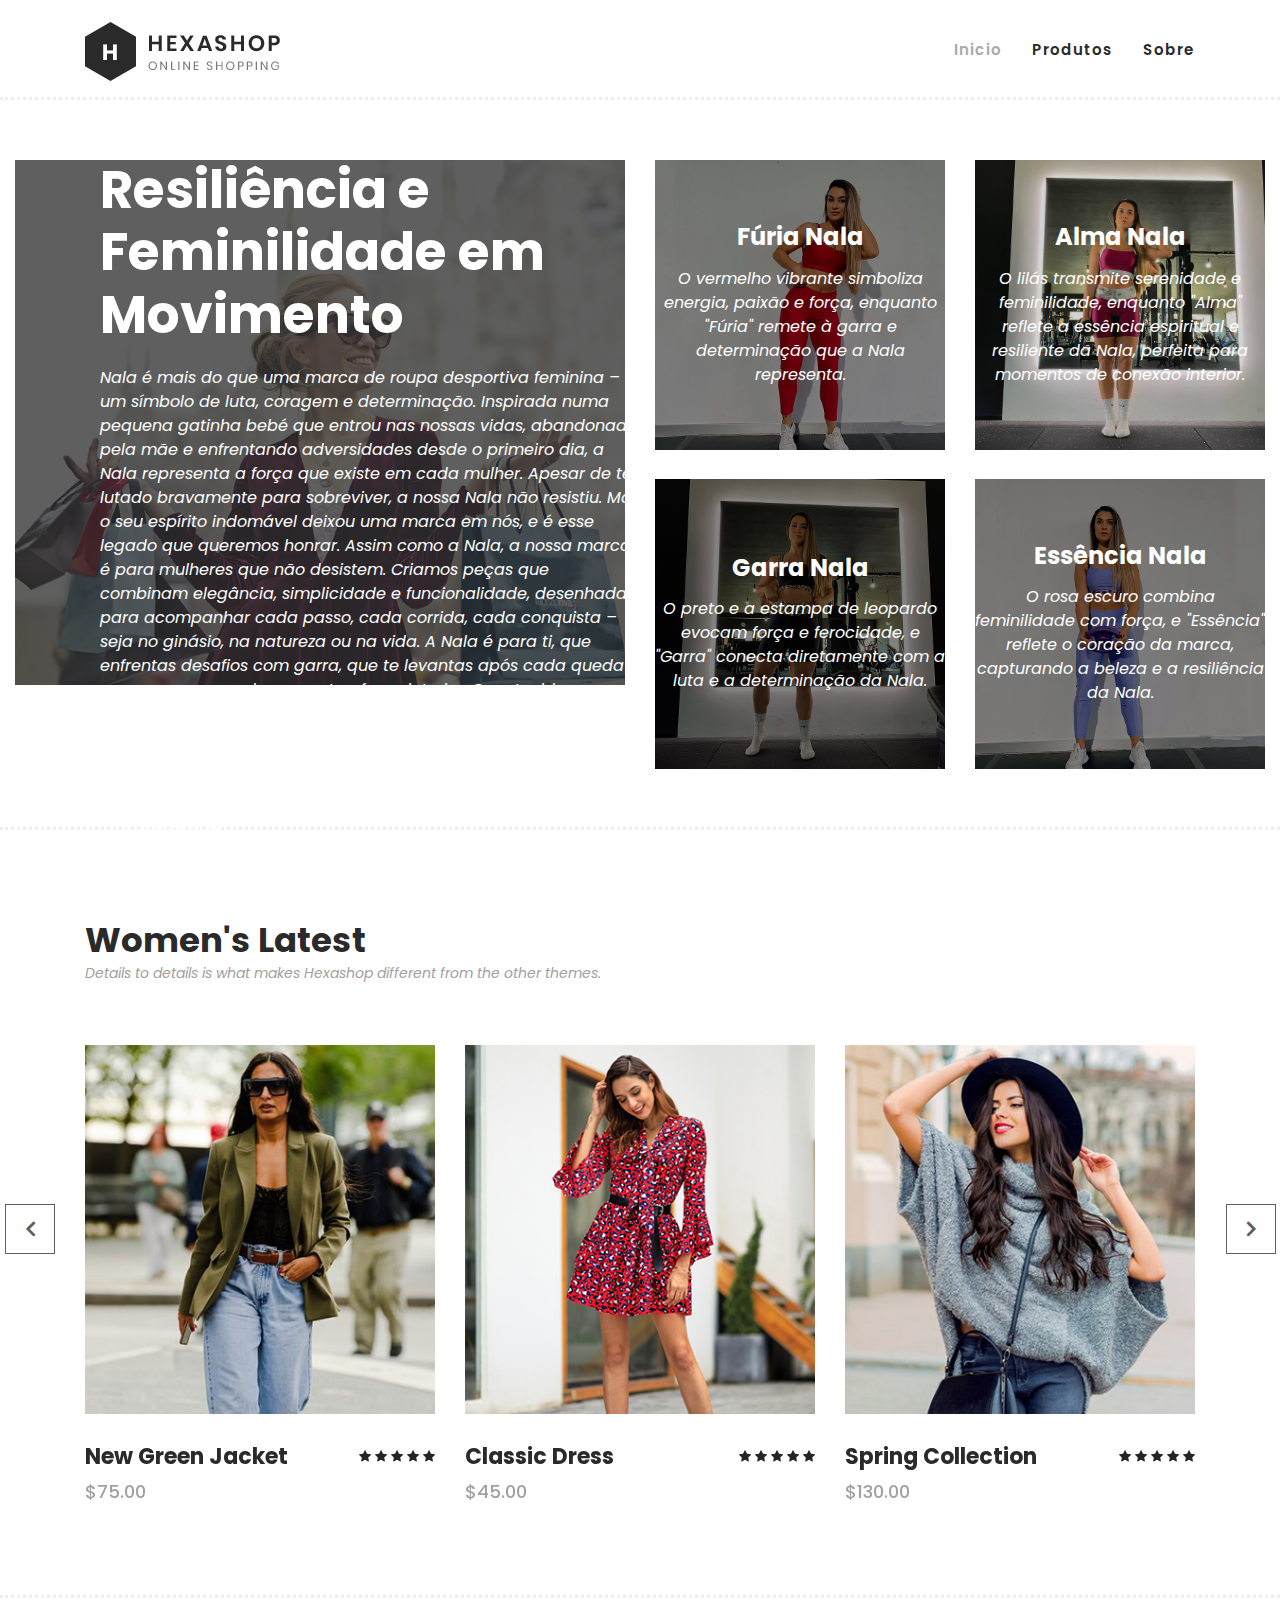
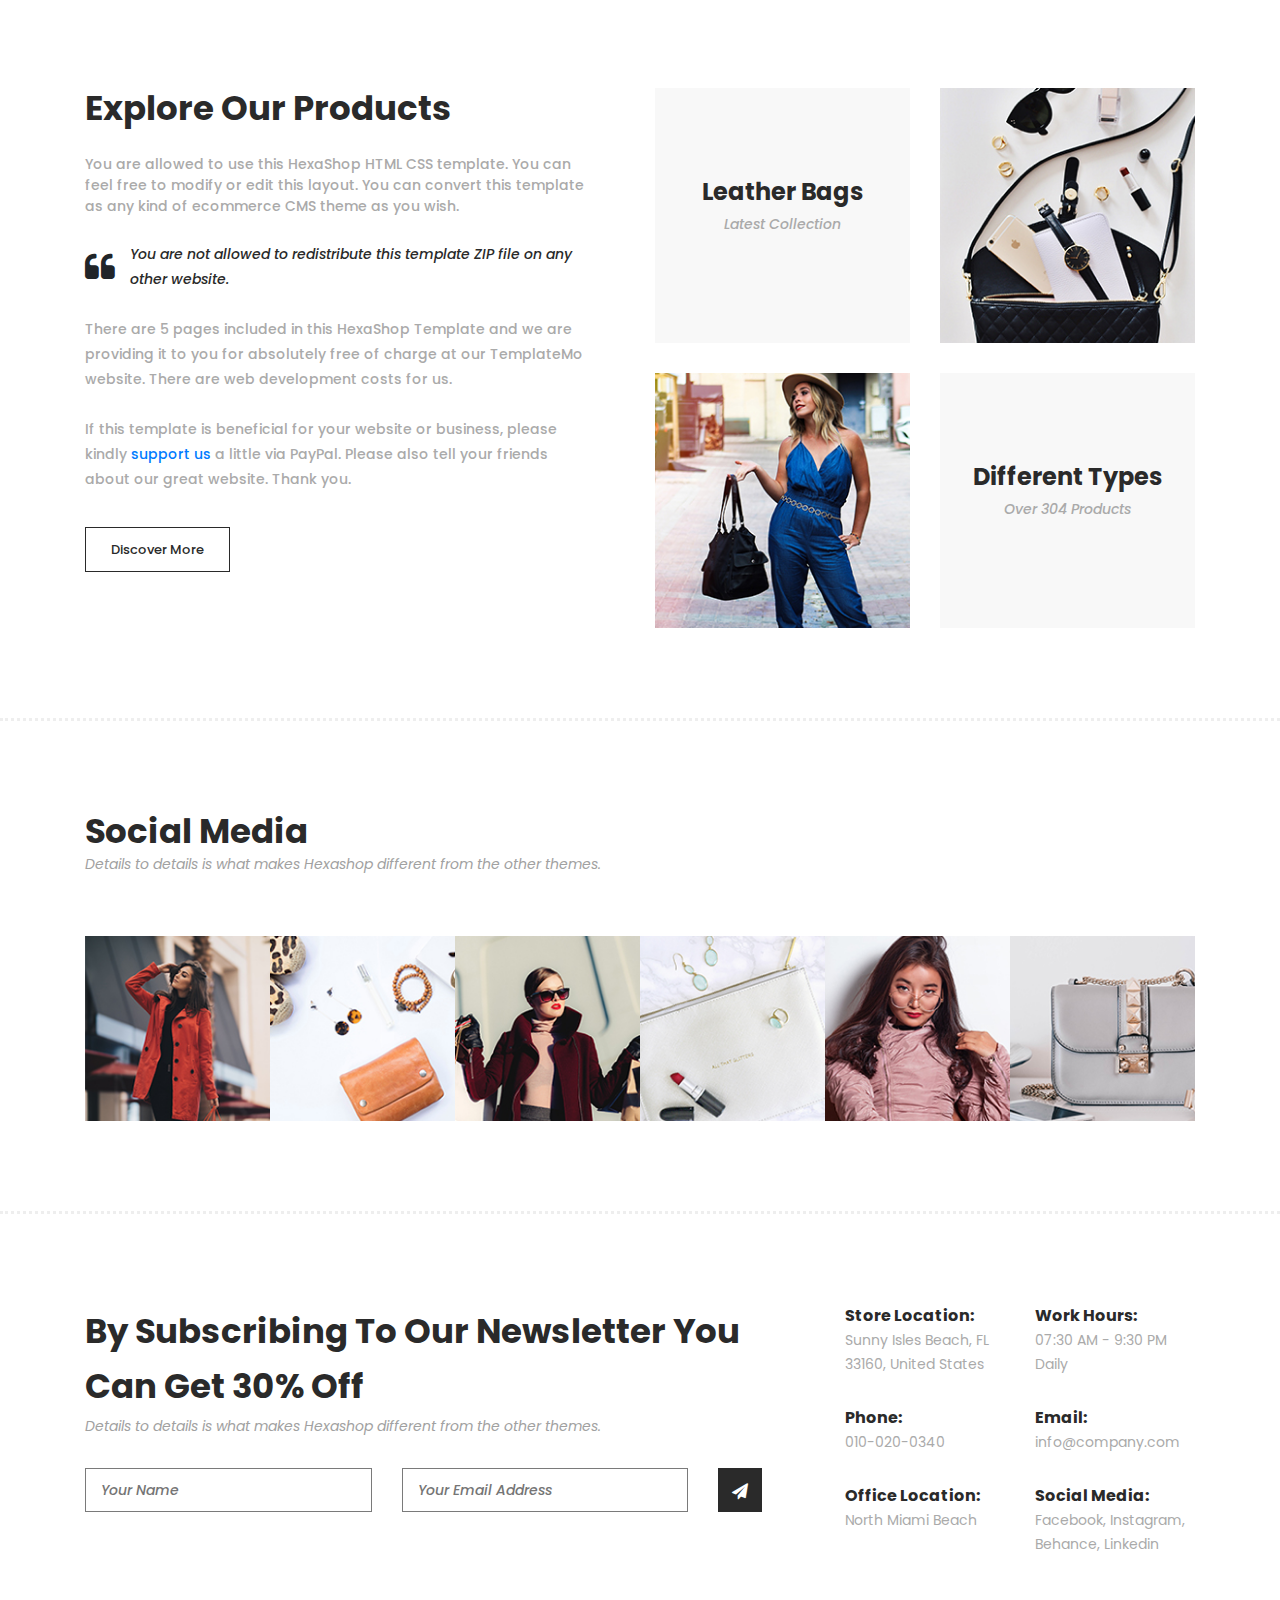
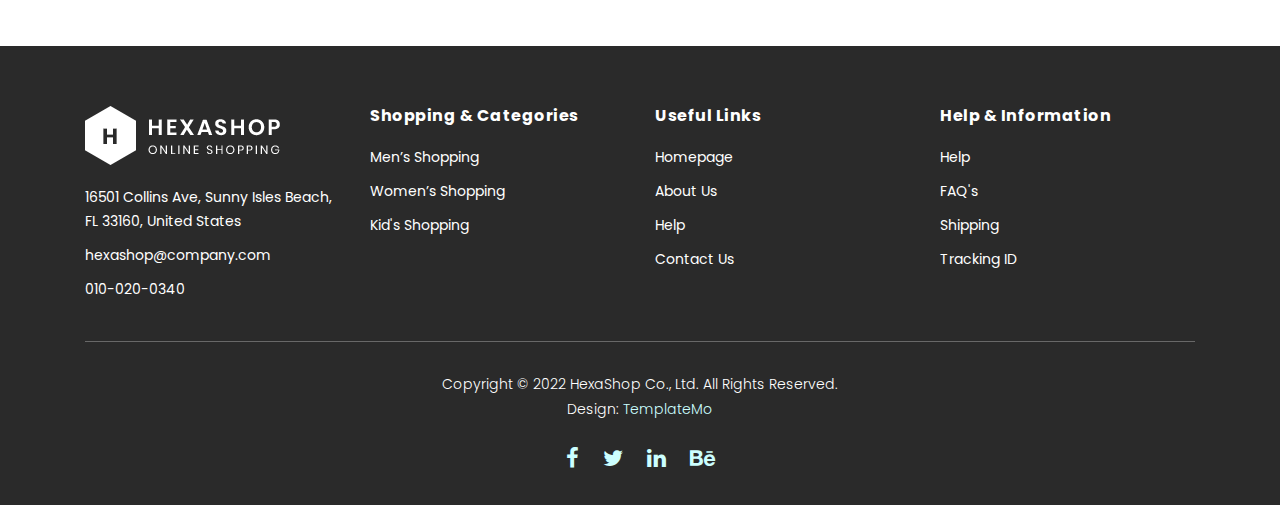
<file: index.html>
<!DOCTYPE html>
<html lang="en">

  <head>
    <meta charset="utf-8">
    <meta name="viewport" content="width=device-width, initial-scale=1, shrink-to-fit=no">
    <meta name="description" content="">
    <meta name="author" content="">
    <link href="https://fonts.googleapis.com/css?family=Poppins:100,200,300,400,500,600,700,800,900&display=swap" rel="stylesheet">

    <title>Hexashop Ecommerce HTML CSS Template</title>

    <!-- Additional CSS Files -->
    <link rel="stylesheet" type="text/css" href="assets/css/bootstrap.min.css">
    <link rel="stylesheet" type="text/css" href="assets/css/font-awesome.css">
    <link rel="stylesheet" href="assets/css/templatemo-hexashop.css">
    <link rel="stylesheet" href="assets/css/owl-carousel.css">
    <link rel="stylesheet" href="assets/css/lightbox.css">
  </head>
    
  <body>
    <!-- ***** Preloader Start ***** -->
    <div id="preloader">
        <div class="jumper">
            <div></div>
            <div></div>
            <div></div>
        </div>
    </div>  
    <!-- ***** Preloader End ***** -->
    
    <!-- ***** Header Area Start ***** -->
    <header class="header-area header-sticky">
        <div class="container">
            <div class="row">
                <div class="col-12">
                    <nav class="main-nav">
                        <!-- ***** Logo Start ***** -->
                        <a href="index.html" class="logo">
                            <img src="assets/images/logo.png">
                        </a>
                        <!-- ***** Logo End ***** -->
                        <!-- ***** Menu Start ***** -->
                        <ul class="nav">
                            <li class="scroll-to-section"><a href="#top" class="active">Inicio</a></li>
                            <li class="scroll-to-section"><a href="products.html">Produtos</a></li>
                            <li class="scroll-to-section"><a href="about.html">Sobre</a></li>
                        </ul>        
                        <a class='menu-trigger'>
                            <span>Menu</span>
                        </a>
                        <!-- ***** Menu End ***** -->
                    </nav>
                </div>
            </div>
        </div>
    </header>
    <!-- ***** Header Area End ***** -->

    <!-- ***** Main Banner Area Start ***** -->
    <div class="main-banner" id="top">
        <div class="container-fluid">
            <div class="row">
                <div class="col-lg-6">
                    <div class="left-content">
                        <div class="thumb">
                            <div class="inner-content">
                                <h4>Nala – Força, Resiliência e Feminilidade em Movimento</h4>
                                <span>Nala é mais do que uma marca de roupa desportiva feminina – é um símbolo de luta, coragem e determinação. Inspirada numa pequena gatinha bebé que entrou nas nossas vidas, abandonada pela mãe e enfrentando adversidades desde o primeiro dia, a Nala representa a força que existe em cada mulher. Apesar de ter lutado bravamente para sobreviver, a nossa Nala não resistiu. Mas o seu espírito indomável deixou uma marca em nós, e é esse legado que queremos honrar.

Assim como a Nala, a nossa marca é para mulheres que não desistem. Criamos peças que combinam elegância, simplicidade e funcionalidade, desenhadas para acompanhar cada passo, cada corrida, cada conquista – seja no ginásio, na natureza ou na vida. A Nala é para ti, que enfrentas desafios com garra, que te levantas após cada queda e que moves o mundo com a tua força interior.

Com tecidos confortáveis, cortes que valorizam o corpo e um design que reflete feminismo e resistência, a Nala celebra a beleza da luta e a vitória de ser quem és. Veste Nala. Veste a tua força.</span>
                                <div class="main-border-button">
                                    <a href="#">Purchase Now!</a>
                                </div>
                            </div>
                            <img src="assets/images/left-banner-image.jpg" alt="">
                        </div>
                    </div>
                </div>
                <div class="col-lg-6">
                    <div class="right-content">
                        <div class="row">
                            <div class="col-lg-6">
                                <div class="right-first-image">
                                    <div class="thumb">
                                        <div class="inner-content">
                                            <h4>Fúria Nala</h4>
                                            <span>O vermelho vibrante simboliza energia, paixão e força, enquanto "Fúria" remete à garra e determinação que a Nala representa.</span>
                                        </div>
                                        <div class="hover-content">
                                            <div class="inner">
                                                <h4>Fúria Nala</h4>
                                                <p>Um conjunto vermelho brilhante com um top de alças finas com detalhes em estampa de leopardo e leggings de cintura alta, ideal para treinos intensos.</p>
                                                <div class="main-border-button">
                                                    <a href="#">Discover More</a>
                                                </div>
                                            </div>
                                        </div>
                                        <img src="assets/images/Nala11.jpg">
                                    </div>
                                </div>
                            </div>
                            <div class="col-lg-6">
                                <div class="right-first-image">
                                    <div class="thumb">
                                        <div class="inner-content">
                                            <h4>Alma Nala</h4>
                                            <span>O lilás transmite serenidade e feminilidade, enquanto "Alma" reflete a essência espiritual e resiliente da Nala, perfeita para momentos de conexão interior.</span>
                                        </div>
                                        <div class="hover-content">
                                            <div class="inner">
                                                <h4>Alma Nala</h4>
                                                <p>Um conjunto em tom lilás pastel, com top de alças e shorts de cintura alta, perfeito para treinos leves ou yoga, com um toque de suavidade e elegância.</p>
                                                <div class="main-border-button">
                                                    <a href="#">Discover More</a>
                                                </div>
                                            </div>
                                        </div>
                                        <img src="assets/images/Nala.jpg">
                                    </div>
                                </div>
                            </div>
                            <div class="col-lg-6">
                                <div class="right-first-image">
                                    <div class="thumb">
                                        <div class="inner-content">
                                            <h4>Garra Nala</h4>
                                            <span>O preto e a estampa de leopardo evocam força e ferocidade, e "Garra" conecta diretamente com a luta e a determinação da Nala.</span>
                                        </div>
                                        <div class="hover-content">
                                            <div class="inner">
                                                <h4>Garra Nala</h4>
                                                <p>Um conjunto preto com detalhes em estampa de leopardo no top, composto por um top cropped e shorts, ideal para quem busca um look ousado e poderoso.</p>
                                                <div class="main-border-button">
                                                    <a href="#">Discover More</a>
                                                </div>
                                            </div>
                                        </div>
                                        <img src="assets/images/Nala9.jpg">
                                    </div>
                                </div>
                            </div>
                            <div class="col-lg-6">
                                <div class="right-first-image">
                                    <div class="thumb">
                                        <div class="inner-content">
                                            <h4>Essência Nala</h4>
                                            <span>O rosa escuro combina feminilidade com força, e "Essência" reflete o coração da marca, capturando a beleza e a resiliência da Nala.</span>
                                        </div>
                                        <div class="hover-content">
                                            <div class="inner">
                                                <h4>Essência Nala</h4>
                                                <p>Um conjunto em rosa escuro com detalhes brancos no top, composto por um top de alças largas e shorts, ideal para treinos dinâmicos com um toque de sofisticação.</p>
                                                <div class="main-border-button">
                                                    <a href="#">Discover More</a>
                                                </div>
                                            </div>
                                        </div>
                                        <img src="assets/images/Nala10.jpg">
                                    </div>
                                </div>
                            </div>
                        </div>
                    </div>
                </div>
            </div>
        </div>
    </div>
    <!-- ***** Main Banner Area End ***** -->

    <!-- ***** Women Area Starts ***** -->
    <section class="section" id="women">
        <div class="container">
            <div class="row">
                <div class="col-lg-6">
                    <div class="section-heading">
                        <h2>Women's Latest</h2>
                        <span>Details to details is what makes Hexashop different from the other themes.</span>
                    </div>
                </div>
            </div>
        </div>
        <div class="container">
            <div class="row">
                <div class="col-lg-12">
                    <div class="women-item-carousel">
                        <div class="owl-women-item owl-carousel">
                            <div class="item">
                                <div class="thumb">
                                    <div class="hover-content">
                                        <ul>
                                            <li><a href="single-product.html"><i class="fa fa-eye"></i></a></li>
                                            <li><a href="single-product.html"><i class="fa fa-star"></i></a></li>
                                            <li><a href="single-product.html"><i class="fa fa-shopping-cart"></i></a></li>
                                        </ul>
                                    </div>
                                    <img src="assets/images/women-01.jpg" alt="">
                                </div>
                                <div class="down-content">
                                    <h4>New Green Jacket</h4>
                                    <span>$75.00</span>
                                    <ul class="stars">
                                        <li><i class="fa fa-star"></i></li>
                                        <li><i class="fa fa-star"></i></li>
                                        <li><i class="fa fa-star"></i></li>
                                        <li><i class="fa fa-star"></i></li>
                                        <li><i class="fa fa-star"></i></li>
                                    </ul>
                                </div>
                            </div>
                            <div class="item">
                                <div class="thumb">
                                    <div class="hover-content">
                                        <ul>
                                            <li><a href="single-product.html"><i class="fa fa-eye"></i></a></li>
                                            <li><a href="single-product.html"><i class="fa fa-star"></i></a></li>
                                            <li><a href="single-product.html"><i class="fa fa-shopping-cart"></i></a></li>
                                        </ul>
                                    </div>
                                    <img src="assets/images/women-02.jpg" alt="">
                                </div>
                                <div class="down-content">
                                    <h4>Classic Dress</h4>
                                    <span>$45.00</span>
                                    <ul class="stars">
                                        <li><i class="fa fa-star"></i></li>
                                        <li><i class="fa fa-star"></i></li>
                                        <li><i class="fa fa-star"></i></li>
                                        <li><i class="fa fa-star"></i></li>
                                        <li><i class="fa fa-star"></i></li>
                                    </ul>
                                </div>
                            </div>
                            <div class="item">
                                <div class="thumb">
                                    <div class="hover-content">
                                        <ul>
                                            <li><a href="single-product.html"><i class="fa fa-eye"></i></a></li>
                                            <li><a href="single-product.html"><i class="fa fa-star"></i></a></li>
                                            <li><a href="single-product.html"><i class="fa fa-shopping-cart"></i></a></li>
                                        </ul>
                                    </div>
                                    <img src="assets/images/women-03.jpg" alt="">
                                </div>
                                <div class="down-content">
                                    <h4>Spring Collection</h4>
                                    <span>$130.00</span>
                                    <ul class="stars">
                                        <li><i class="fa fa-star"></i></li>
                                        <li><i class="fa fa-star"></i></li>
                                        <li><i class="fa fa-star"></i></li>
                                        <li><i class="fa fa-star"></i></li>
                                        <li><i class="fa fa-star"></i></li>
                                    </ul>
                                </div>
                            </div>
                            <div class="item">
                                <div class="thumb">
                                    <div class="hover-content">
                                        <ul>
                                            <li><a href="single-product.html"><i class="fa fa-eye"></i></a></li>
                                            <li><a href="single-product.html"><i class="fa fa-star"></i></a></li>
                                            <li><a href="single-product.html"><i class="fa fa-shopping-cart"></i></a></li>
                                        </ul>
                                    </div>
                                    <img src="assets/images/women-01.jpg" alt="">
                                </div>
                                <div class="down-content">
                                    <h4>Classic Spring</h4>
                                    <span>$120.00</span>
                                    <ul class="stars">
                                        <li><i class="fa fa-star"></i></li>
                                        <li><i class="fa fa-star"></i></li>
                                        <li><i class="fa fa-star"></i></li>
                                        <li><i class="fa fa-star"></i></li>
                                        <li><i class="fa fa-star"></i></li>
                                    </ul>
                                </div>
                            </div>
                        </div>
                    </div>
                </div>
            </div>
        </div>
    </section>
    <!-- ***** Women Area Ends ***** -->

    <!-- ***** Explore Area Starts ***** -->
    <section class="section" id="explore">
        <div class="container">
            <div class="row">
                <div class="col-lg-6">
                    <div class="left-content">
                        <h2>Explore Our Products</h2>
                        <span>You are allowed to use this HexaShop HTML CSS template. You can feel free to modify or edit this layout. You can convert this template as any kind of ecommerce CMS theme as you wish.</span>
                        <div class="quote">
                            <i class="fa fa-quote-left"></i><p>You are not allowed to redistribute this template ZIP file on any other website.</p>
                        </div>
                        <p>There are 5 pages included in this HexaShop Template and we are providing it to you for absolutely free of charge at our TemplateMo website. There are web development costs for us.</p>
                        <p>If this template is beneficial for your website or business, please kindly <a rel="nofollow" href="https://paypal.me/templatemo" target="_blank">support us</a> a little via PayPal. Please also tell your friends about our great website. Thank you.</p>
                        <div class="main-border-button">
                            <a href="products.html">Discover More</a>
                        </div>
                    </div>
                </div>
                <div class="col-lg-6">
                    <div class="right-content">
                        <div class="row">
                            <div class="col-lg-6">
                                <div class="leather">
                                    <h4>Leather Bags</h4>
                                    <span>Latest Collection</span>
                                </div>
                            </div>
                            <div class="col-lg-6">
                                <div class="first-image">
                                    <img src="assets/images/explore-image-01.jpg" alt="">
                                </div>
                            </div>
                            <div class="col-lg-6">
                                <div class="second-image">
                                    <img src="assets/images/explore-image-02.jpg" alt="">
                                </div>
                            </div>
                            <div class="col-lg-6">
                                <div class="types">
                                    <h4>Different Types</h4>
                                    <span>Over 304 Products</span>
                                </div>
                            </div>
                        </div>
                    </div>
                </div>
            </div>
        </div>
    </section>
    <!-- ***** Explore Area Ends ***** -->

    <!-- ***** Social Area Starts ***** -->
    <section class="section" id="social">
        <div class="container">
            <div class="row">
                <div class="col-lg-12">
                    <div class="section-heading">
                        <h2>Social Media</h2>
                        <span>Details to details is what makes Hexashop different from the other themes.</span>
                    </div>
                </div>
            </div>
        </div>
        <div class="container">
            <div class="row images">
                <div class="col-2">
                    <div class="thumb">
                        <div class="icon">
                            <a href="http://instagram.com">
                                <h6>Fashion</h6>
                                <i class="fa fa-instagram"></i>
                            </a>
                        </div>
                        <img src="assets/images/instagram-01.jpg" alt="">
                    </div>
                </div>
                <div class="col-2">
                    <div class="thumb">
                        <div class="icon">
                            <a href="http://instagram.com">
                                <h6>New</h6>
                                <i class="fa fa-instagram"></i>
                            </a>
                        </div>
                        <img src="assets/images/instagram-02.jpg" alt="">
                    </div>
                </div>
                <div class="col-2">
                    <div class="thumb">
                        <div class="icon">
                            <a href="http://instagram.com">
                                <h6>Brand</h6>
                                <i class="fa fa-instagram"></i>
                            </a>
                        </div>
                        <img src="assets/images/instagram-03.jpg" alt="">
                    </div>
                </div>
                <div class="col-2">
                    <div class="thumb">
                        <div class="icon">
                            <a href="http://instagram.com">
                                <h6>Makeup</h6>
                                <i class="fa fa-instagram"></i>
                            </a>
                        </div>
                        <img src="assets/images/instagram-04.jpg" alt="">
                    </div>
                </div>
                <div class="col-2">
                    <div class="thumb">
                        <div class="icon">
                            <a href="http://instagram.com">
                                <h6>Leather</h6>
                                <i class="fa fa-instagram"></i>
                            </a>
                        </div>
                        <img src="assets/images/instagram-05.jpg" alt="">
                    </div>
                </div>
                <div class="col-2">
                    <div class="thumb">
                        <div class="icon">
                            <a href="http://instagram.com">
                                <h6>Bag</h6>
                                <i class="fa fa-instagram"></i>
                            </a>
                        </div>
                        <img src="assets/images/instagram-06.jpg" alt="">
                    </div>
                </div>
            </div>
        </div>
    </section>
    <!-- ***** Social Area Ends ***** -->

    <!-- ***** Subscribe Area Starts ***** -->
    <div class="subscribe">
        <div class="container">
            <div class="row">
                <div class="col-lg-8">
                    <div class="section-heading">
                        <h2>By Subscribing To Our Newsletter You Can Get 30% Off</h2>
                        <span>Details to details is what makes Hexashop different from the other themes.</span>
                    </div>
                    <form id="subscribe" action="" method="get">
                        <div class="row">
                          <div class="col-lg-5">
                            <fieldset>
                              <input name="name" type="text" id="name" placeholder="Your Name" required="">
                            </fieldset>
                          </div>
                          <div class="col-lg-5">
                            <fieldset>
                              <input name="email" type="text" id="email" pattern="[^ @]*@[^ @]*" placeholder="Your Email Address" required="">
                            </fieldset>
                          </div>
                          <div class="col-lg-2">
                            <fieldset>
                              <button type="submit" id="form-submit" class="main-dark-button"><i class="fa fa-paper-plane"></i></button>
                            </fieldset>
                          </div>
                        </div>
                    </form>
                </div>
                <div class="col-lg-4">
                    <div class="row">
                        <div class="col-6">
                            <ul>
                                <li>Store Location:<br><span>Sunny Isles Beach, FL 33160, United States</span></li>
                                <li>Phone:<br><span>010-020-0340</span></li>
                                <li>Office Location:<br><span>North Miami Beach</span></li>
                            </ul>
                        </div>
                        <div class="col-6">
                            <ul>
                                <li>Work Hours:<br><span>07:30 AM - 9:30 PM Daily</span></li>
                                <li>Email:<br><span>info@company.com</span></li>
                                <li>Social Media:<br><span><a href="#">Facebook</a>, <a href="#">Instagram</a>, <a href="#">Behance</a>, <a href="#">Linkedin</a></span></li>
                            </ul>
                        </div>
                    </div>
                </div>
            </div>
        </div>
    </div>
    <!-- ***** Subscribe Area Ends ***** -->
    
    <!-- ***** Footer Start ***** -->
    <footer>
        <div class="container">
            <div class="row">
                <div class="col-lg-3">
                    <div class="first-item">
                        <div class="logo">
                            <img src="assets/images/white-logo.png" alt="hexashop ecommerce templatemo">
                        </div>
                        <ul>
                            <li><a href="#">16501 Collins Ave, Sunny Isles Beach, FL 33160, United States</a></li>
                            <li><a href="#">hexashop@company.com</a></li>
                            <li><a href="#">010-020-0340</a></li>
                        </ul>
                    </div>
                </div>
                <div class="col-lg-3">
                    <h4>Shopping & Categories</h4>
                    <ul>
                        <li><a href="#">Men’s Shopping</a></li>
                        <li><a href="#">Women’s Shopping</a></li>
                        <li><a href="#">Kid's Shopping</a></li>
                    </ul>
                </div>
                <div class="col-lg-3">
                    <h4>Useful Links</h4>
                    <ul>
                        <li><a href="#">Homepage</a></li>
                        <li><a href="#">About Us</a></li>
                        <li><a href="#">Help</a></li>
                        <li><a href="#">Contact Us</a></li>
                    </ul>
                </div>
                <div class="col-lg-3">
                    <h4>Help & Information</h4>
                    <ul>
                        <li><a href="#">Help</a></li>
                        <li><a href="#">FAQ's</a></li>
                        <li><a href="#">Shipping</a></li>
                        <li><a href="#">Tracking ID</a></li>
                    </ul>
                </div>
                <div class="col-lg-12">
                    <div class="under-footer">
                        <p>Copyright © 2022 HexaShop Co., Ltd. All Rights Reserved. 
                        <br>Design: <a href="https://templatemo.com" target="_parent" title="free css templates">TemplateMo</a></p>
                        <ul>
                            <li><a href="#"><i class="fa fa-facebook"></i></a></li>
                            <li><a href="#"><i class="fa fa-twitter"></i></a></li>
                            <li><a href="#"><i class="fa fa-linkedin"></i></a></li>
                            <li><a href="#"><i class="fa fa-behance"></i></a></li>
                        </ul>
                    </div>
                </div>
            </div>
        </div>
    </footer>
    
    <!-- jQuery -->
    <script src="assets/js/jquery-2.1.0.min.js"></script>
    <!-- Bootstrap -->
    <script src="assets/js/popper.js"></script>
    <script src="assets/js/bootstrap.min.js"></script>
    <!-- Plugins -->
    <script src="assets/js/owl-carousel.js"></script>
    <script src="assets/js/accordions.js"></script>
    <script src="assets/js/datepicker.js"></script>
    <script src="assets/js/scrollreveal.min.js"></script>
    <script src="assets/js/waypoints.min.js"></script>
    <script src="assets/js/jquery.counterup.min.js"></script>
    <script src="assets/js/imgfix.min.js"></script> 
    <script src="assets/js/slick.js"></script> 
    <script src="assets/js/lightbox.js"></script> 
    <script src="assets/js/isotope.js"></script> 
    <!-- Global Init -->
    <script src="assets/js/custom.js"></script>

    <script>
        $(function() {
            var selectedClass = "";
            $("p").click(function(){
            selectedClass = $(this).attr("data-rel");
            $("#portfolio").fadeTo(50, 0.1);
                $("#portfolio div").not("."+selectedClass).fadeOut();
            setTimeout(function() {
              $("."+selectedClass).fadeIn();
              $("#portfolio").fadeTo(50, 1);
            }, 500);
            });
        });
    </script>
  </body>
</html>
</file>
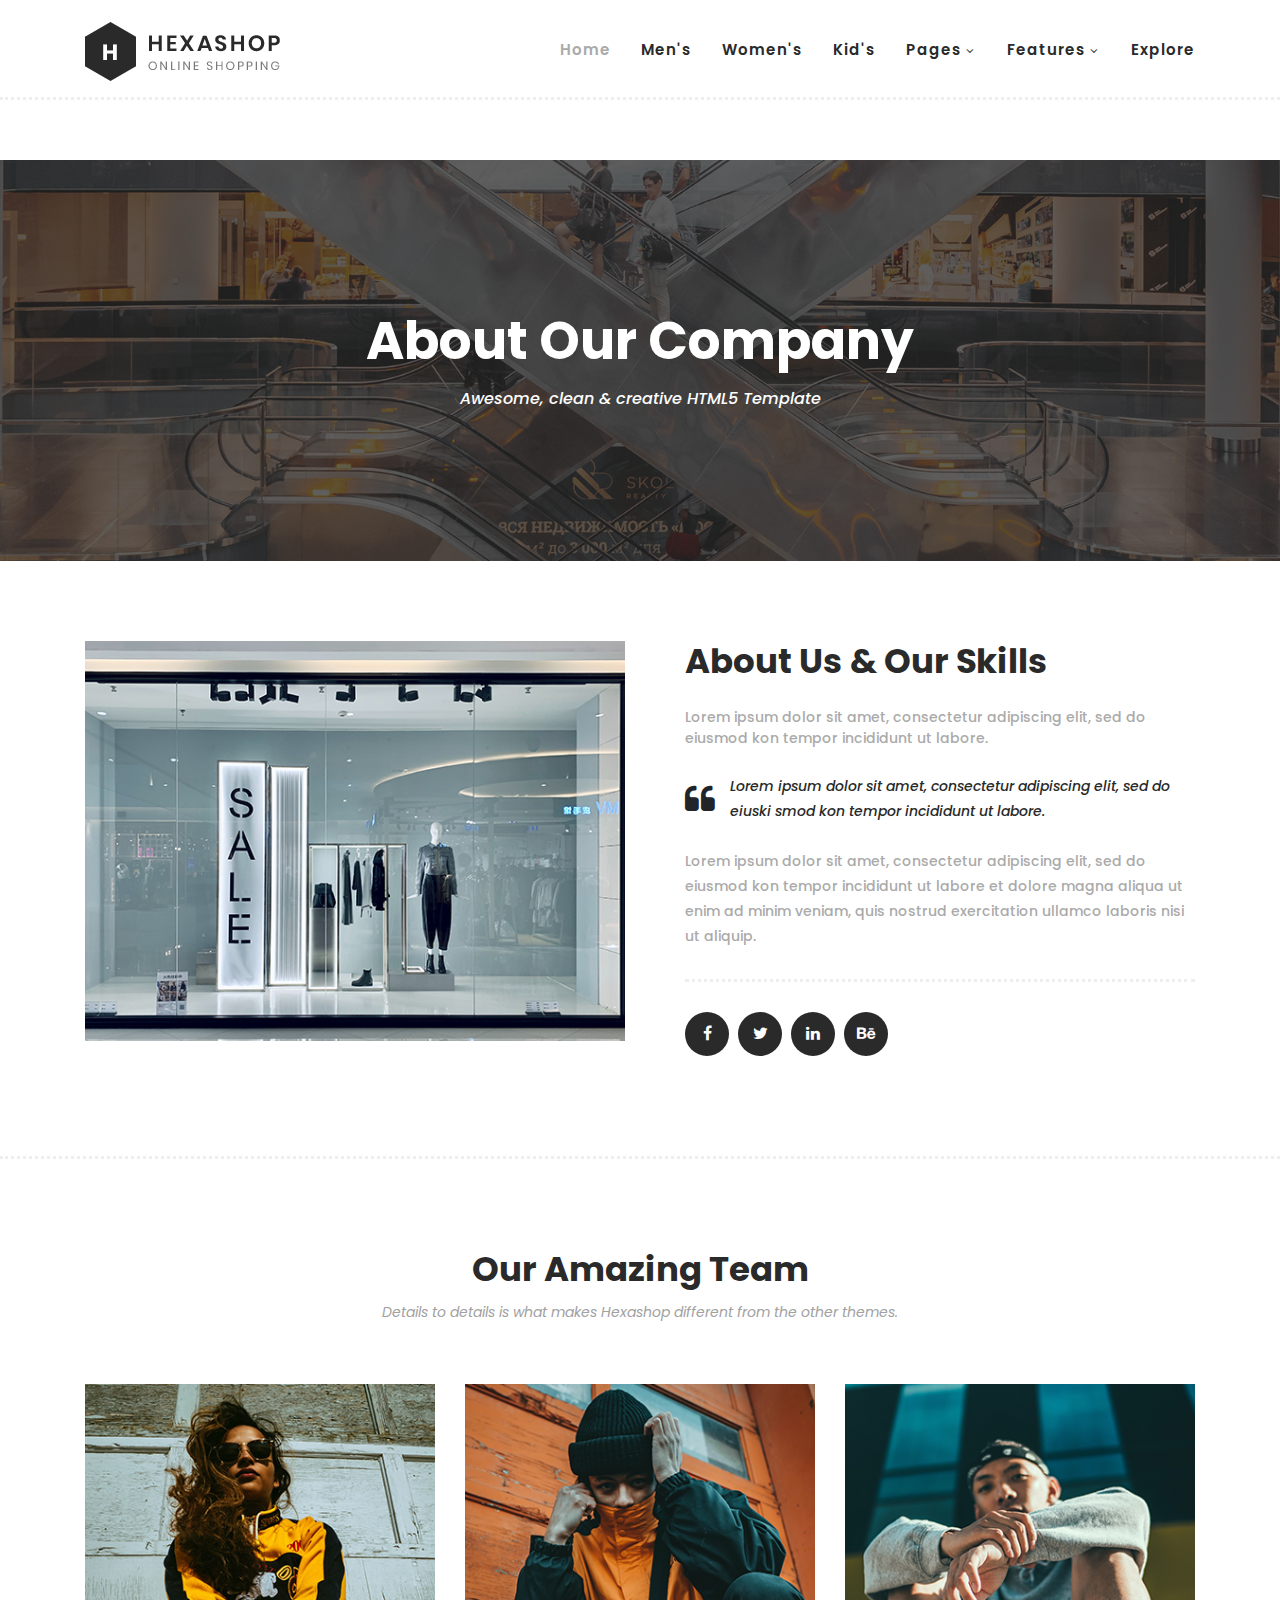
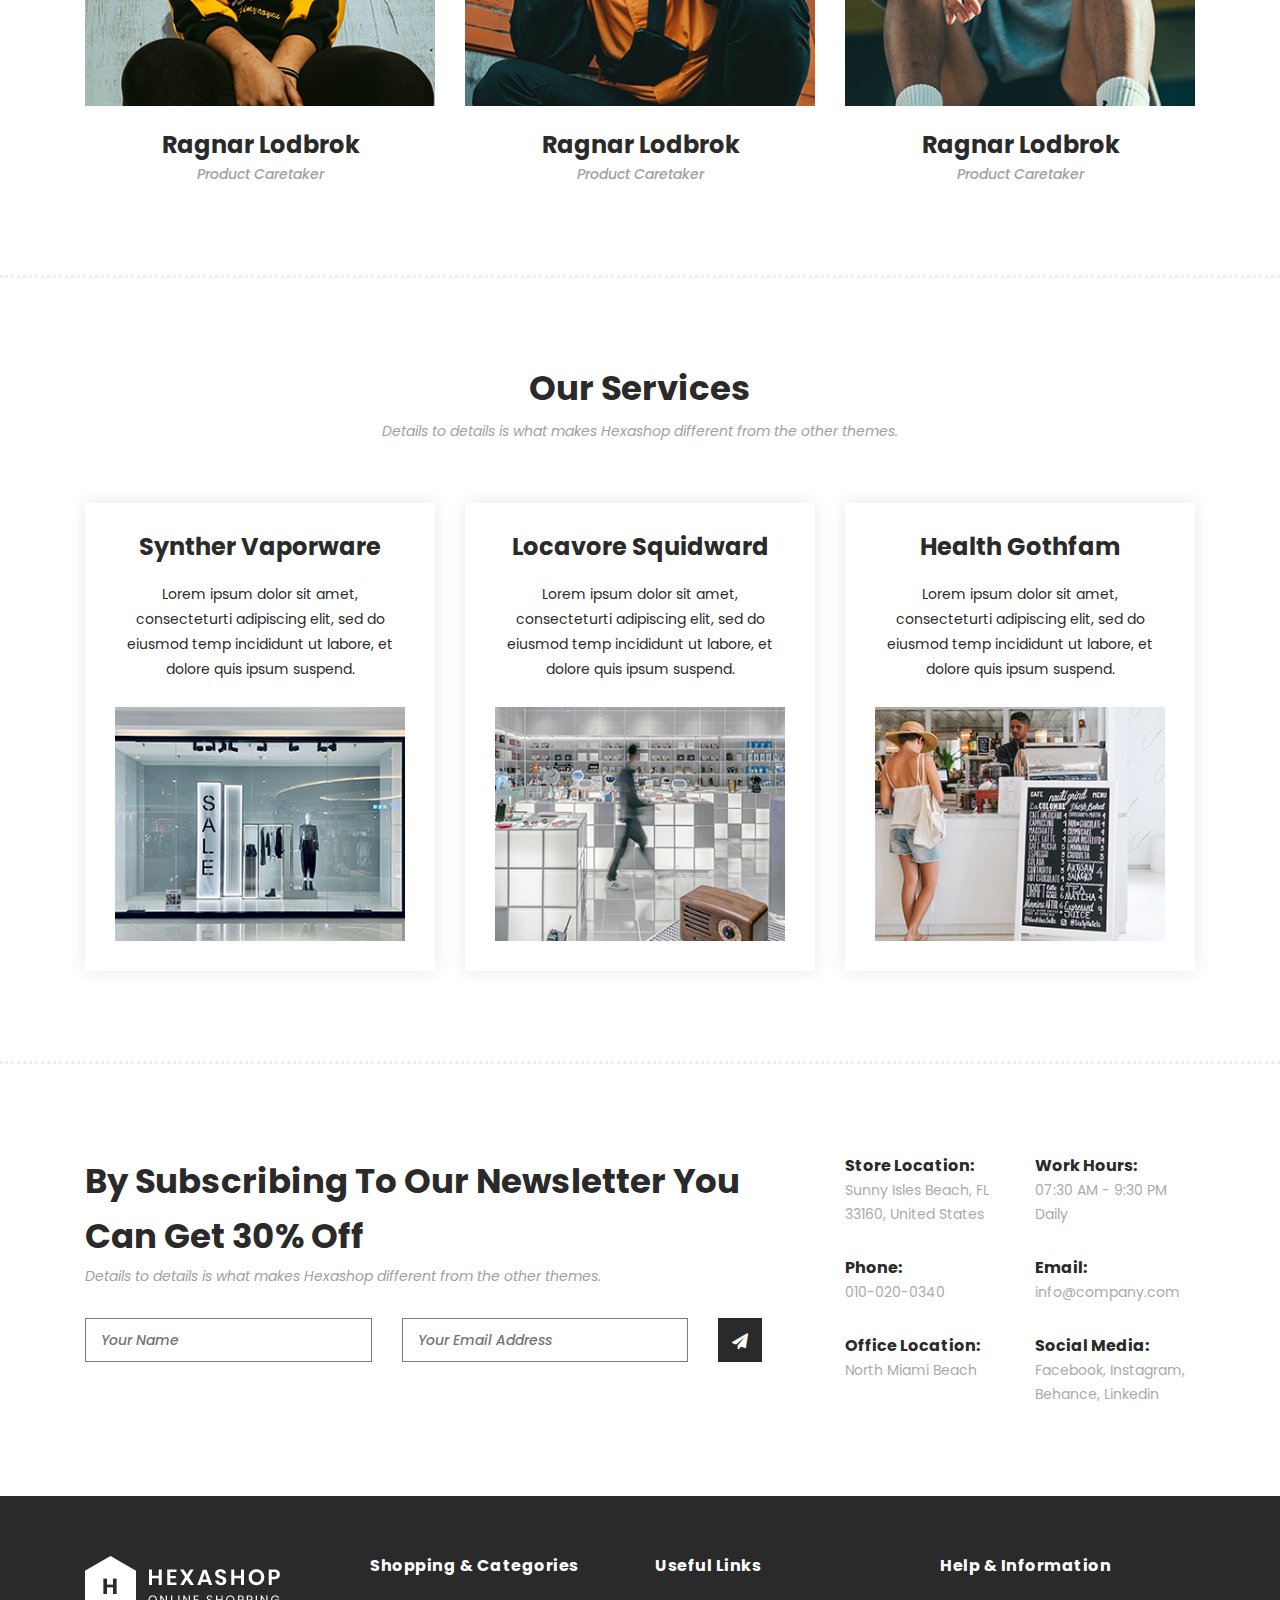
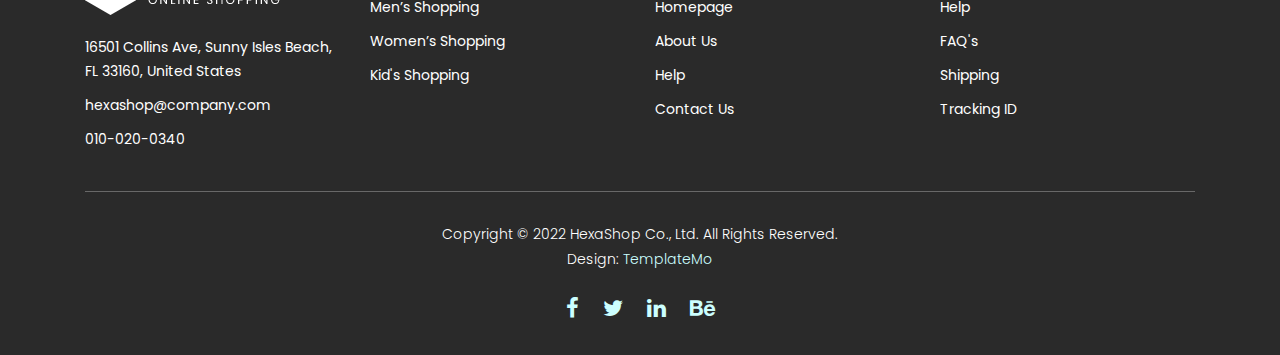
<file: about.html>
<!DOCTYPE html>
<html lang="en">

  <head>

    <meta charset="utf-8">
    <meta name="viewport" content="width=device-width, initial-scale=1, shrink-to-fit=no">
    <meta name="description" content="">
    <meta name="author" content="">
    <link href="https://fonts.googleapis.com/css?family=Poppins:100,200,300,400,500,600,700,800,900&display=swap" rel="stylesheet">

    <title>Hexashop - About Page</title>


    <!-- Additional CSS Files -->
    <link rel="stylesheet" type="text/css" href="assets/css/bootstrap.min.css">

    <link rel="stylesheet" type="text/css" href="assets/css/font-awesome.css">

    <link rel="stylesheet" href="assets/css/templatemo-hexashop.css">

    <link rel="stylesheet" href="assets/css/owl-carousel.css">

    <link rel="stylesheet" href="assets/css/lightbox.css">
<!--

TemplateMo 571 Hexashop

https://templatemo.com/tm-571-hexashop

-->
    </head>
    
    <body>
    
    <!-- ***** Preloader Start ***** -->
    <div id="preloader">
        <div class="jumper">
            <div></div>
            <div></div>
            <div></div>
        </div>
    </div>  
    <!-- ***** Preloader End ***** -->
    
    
    <!-- ***** Header Area Start ***** -->
    <header class="header-area header-sticky">
        <div class="container">
            <div class="row">
                <div class="col-12">
                    <nav class="main-nav">
                        <!-- ***** Logo Start ***** -->
                        <a href="index.html" class="logo">
                            <img src="assets/images/logo.png">
                        </a>
                        <!-- ***** Logo End ***** -->
                        <!-- ***** Menu Start ***** -->
                        <ul class="nav">
                            <li class="scroll-to-section"><a href="index.html" class="active">Home</a></li>
                            <li class="scroll-to-section"><a href="index.html">Men's</a></li>
                            <li class="scroll-to-section"><a href="index.html">Women's</a></li>
                            <li class="scroll-to-section"><a href="index.html">Kid's</a></li>
                            <li class="submenu">
                                <a href="javascript:;">Pages</a>
                                <ul>
                                    <li><a href="about.html">About Us</a></li>
                                    <li><a href="products.html">Products</a></li>
                                    <li><a href="single-product.html">Single Product</a></li>
                                    <li><a href="contact.html">Contact Us</a></li>
                                </ul>
                            </li>
                            <li class="submenu">
                                <a href="javascript:;">Features</a>
                                <ul>
                                    <li><a href="#">Features Page 1</a></li>
                                    <li><a href="#">Features Page 2</a></li>
                                    <li><a href="#">Features Page 3</a></li>
                                    <li><a rel="nofollow" href="https://templatemo.com/page/4" target="_blank">Template Page 4</a></li>
                                </ul>
                            </li>
                            <li class="scroll-to-section"><a href="index.html">Explore</a></li>
                        </ul>        
                        <a class='menu-trigger'>
                            <span>Menu</span>
                        </a>
                        <!-- ***** Menu End ***** -->
                    </nav>
                </div>
            </div>
        </div>
    </header>
    <!-- ***** Header Area End ***** -->

    <!-- ***** Main Banner Area Start ***** -->
    <div class="page-heading about-page-heading" id="top">
        <div class="container">
            <div class="row">
                <div class="col-lg-12">
                    <div class="inner-content">
                        <h2>About Our Company</h2>
                        <span>Awesome, clean &amp; creative HTML5 Template</span>
                    </div>
                </div>
            </div>
        </div>
    </div>
    <!-- ***** Main Banner Area End ***** -->

    <!-- ***** About Area Starts ***** -->
    <div class="about-us">
        <div class="container">
            <div class="row">
                <div class="col-lg-6">
                    <div class="left-image">
                        <img src="assets/images/about-left-image.jpg" alt="">
                    </div>
                </div>
                <div class="col-lg-6">
                    <div class="right-content">
                        <h4>About Us &amp; Our Skills</h4>
                        <span>Lorem ipsum dolor sit amet, consectetur adipiscing elit, sed do eiusmod kon tempor incididunt ut labore.</span>
                        <div class="quote">
                            <i class="fa fa-quote-left"></i><p>Lorem ipsum dolor sit amet, consectetur adipiscing elit, sed do eiuski smod kon tempor incididunt ut labore.</p>
                        </div>
                        <p>Lorem ipsum dolor sit amet, consectetur adipiscing elit, sed do eiusmod kon tempor incididunt ut labore et dolore magna aliqua ut enim ad minim veniam, quis nostrud exercitation ullamco laboris nisi ut aliquip.</p>
                        <ul>
                            <li><a href="#"><i class="fa fa-facebook"></i></a></li>
                            <li><a href="#"><i class="fa fa-twitter"></i></a></li>
                            <li><a href="#"><i class="fa fa-linkedin"></i></a></li>
                            <li><a href="#"><i class="fa fa-behance"></i></a></li>
                        </ul>
                    </div>
                </div>
            </div>
        </div>
    </div>
    <!-- ***** About Area Ends ***** -->

    <!-- ***** Our Team Area Starts ***** -->
    <section class="our-team">
        <div class="container">
            <div class="row">
                <div class="col-lg-12">
                    <div class="section-heading">
                        <h2>Our Amazing Team</h2>
                        <span>Details to details is what makes Hexashop different from the other themes.</span>
                    </div>
                </div>
                <div class="col-lg-4">
                    <div class="team-item">
                        <div class="thumb">
                            <div class="hover-effect">
                                <div class="inner-content">
                                    <ul>
                                        <li><a href="#"><i class="fa fa-facebook"></i></a></li>
                                        <li><a href="#"><i class="fa fa-twitter"></i></a></li>
                                        <li><a href="#"><i class="fa fa-linkedin"></i></a></li>
                                        <li><a href="#"><i class="fa fa-behance"></i></a></li>
                                    </ul>
                                </div>
                            </div>
                            <img src="assets/images/team-member-01.jpg">
                        </div>
                        <div class="down-content">
                            <h4>Ragnar Lodbrok</h4>
                            <span>Product Caretaker</span>
                        </div>
                    </div>
                </div>
                <div class="col-lg-4">
                    <div class="team-item">
                        <div class="thumb">
                            <div class="hover-effect">
                                <div class="inner-content">
                                    <ul>
                                        <li><a href="#"><i class="fa fa-facebook"></i></a></li>
                                        <li><a href="#"><i class="fa fa-twitter"></i></a></li>
                                        <li><a href="#"><i class="fa fa-linkedin"></i></a></li>
                                        <li><a href="#"><i class="fa fa-behance"></i></a></li>
                                    </ul>
                                </div>
                            </div>
                            <img src="assets/images/team-member-02.jpg">
                        </div>
                        <div class="down-content">
                            <h4>Ragnar Lodbrok</h4>
                            <span>Product Caretaker</span>
                        </div>
                    </div>
                </div>
                <div class="col-lg-4">
                    <div class="team-item">
                        <div class="thumb">
                            <div class="hover-effect">
                                <div class="inner-content">
                                    <ul>
                                        <li><a href="#"><i class="fa fa-facebook"></i></a></li>
                                        <li><a href="#"><i class="fa fa-twitter"></i></a></li>
                                        <li><a href="#"><i class="fa fa-linkedin"></i></a></li>
                                        <li><a href="#"><i class="fa fa-behance"></i></a></li>
                                    </ul>
                                </div>
                            </div>
                            <img src="assets/images/team-member-03.jpg">
                        </div>
                        <div class="down-content">
                            <h4>Ragnar Lodbrok</h4>
                            <span>Product Caretaker</span>
                        </div>
                    </div>
                </div>
            </div>
        </div>
    </section>
    <!-- ***** Our Team Area Ends ***** -->

    <!-- ***** Services Area Starts ***** -->
    <section class="our-services">
        <div class="container">
            <div class="row">
                <div class="col-lg-12">
                    <div class="section-heading">
                        <h2>Our Services</h2>
                        <span>Details to details is what makes Hexashop different from the other themes.</span>
                    </div>
                </div>
                <div class="col-lg-4">
                    <div class="service-item">
                        <h4>Synther Vaporware</h4>
                        <p>Lorem ipsum dolor sit amet, consecteturti adipiscing elit, sed do eiusmod temp incididunt ut labore, et dolore quis ipsum suspend.</p>
                        <img src="assets/images/service-01.jpg" alt="">
                    </div>
                </div>
                <div class="col-lg-4">
                    <div class="service-item">
                        <h4>Locavore Squidward</h4>
                        <p>Lorem ipsum dolor sit amet, consecteturti adipiscing elit, sed do eiusmod temp incididunt ut labore, et dolore quis ipsum suspend.</p>
                        <img src="assets/images/service-02.jpg" alt="">
                    </div>
                </div>
                <div class="col-lg-4">
                    <div class="service-item">
                        <h4>Health Gothfam</h4>
                        <p>Lorem ipsum dolor sit amet, consecteturti adipiscing elit, sed do eiusmod temp incididunt ut labore, et dolore quis ipsum suspend.</p>
                        <img src="assets/images/service-03.jpg" alt="">
                    </div>
                </div>
            </div>
        </div>
    </section>
    <!-- ***** Services Area Ends ***** -->

    <!-- ***** Subscribe Area Starts ***** -->
    <div class="subscribe">
        <div class="container">
            <div class="row">
                <div class="col-lg-8">
                    <div class="section-heading">
                        <h2>By Subscribing To Our Newsletter You Can Get 30% Off</h2>
                        <span>Details to details is what makes Hexashop different from the other themes.</span>
                    </div>
                    <form id="subscribe" action="" method="get">
                        <div class="row">
                          <div class="col-lg-5">
                            <fieldset>
                              <input name="name" type="text" id="name" placeholder="Your Name" required="">
                            </fieldset>
                          </div>
                          <div class="col-lg-5">
                            <fieldset>
                              <input name="email" type="text" id="email" pattern="[^ @]*@[^ @]*" placeholder="Your Email Address" required="">
                            </fieldset>
                          </div>
                          <div class="col-lg-2">
                            <fieldset>
                              <button type="submit" id="form-submit" class="main-dark-button"><i class="fa fa-paper-plane"></i></button>
                            </fieldset>
                          </div>
                        </div>
                    </form>
                </div>
                <div class="col-lg-4">
                    <div class="row">
                        <div class="col-6">
                            <ul>
                                <li>Store Location:<br><span>Sunny Isles Beach, FL 33160, United States</span></li>
                                <li>Phone:<br><span>010-020-0340</span></li>
                                <li>Office Location:<br><span>North Miami Beach</span></li>
                            </ul>
                        </div>
                        <div class="col-6">
                            <ul>
                                <li>Work Hours:<br><span>07:30 AM - 9:30 PM Daily</span></li>
                                <li>Email:<br><span>info@company.com</span></li>
                                <li>Social Media:<br><span><a href="#">Facebook</a>, <a href="#">Instagram</a>, <a href="#">Behance</a>, <a href="#">Linkedin</a></span></li>
                            </ul>
                        </div>
                    </div>
                </div>
            </div>
        </div>
    </div>
    <!-- ***** Subscribe Area Ends ***** -->

    <!-- ***** Footer Start ***** -->
    <footer>
        <div class="container">
            <div class="row">
                <div class="col-lg-3">
                    <div class="first-item">
                        <div class="logo">
                            <img src="assets/images/white-logo.png" alt="hexashop ecommerce templatemo">
                        </div>
                        <ul>
                            <li><a href="#">16501 Collins Ave, Sunny Isles Beach, FL 33160, United States</a></li>
                            <li><a href="#">hexashop@company.com</a></li>
                            <li><a href="#">010-020-0340</a></li>
                        </ul>
                    </div>
                </div>
                <div class="col-lg-3">
                    <h4>Shopping &amp; Categories</h4>
                    <ul>
                        <li><a href="#">Men’s Shopping</a></li>
                        <li><a href="#">Women’s Shopping</a></li>
                        <li><a href="#">Kid's Shopping</a></li>
                    </ul>
                </div>
                <div class="col-lg-3">
                    <h4>Useful Links</h4>
                    <ul>
                        <li><a href="#">Homepage</a></li>
                        <li><a href="#">About Us</a></li>
                        <li><a href="#">Help</a></li>
                        <li><a href="#">Contact Us</a></li>
                    </ul>
                </div>
                <div class="col-lg-3">
                    <h4>Help &amp; Information</h4>
                    <ul>
                        <li><a href="#">Help</a></li>
                        <li><a href="#">FAQ's</a></li>
                        <li><a href="#">Shipping</a></li>
                        <li><a href="#">Tracking ID</a></li>
                    </ul>
                </div>
                <div class="col-lg-12">
                    <div class="under-footer">
                        <p>Copyright © 2022 HexaShop Co., Ltd. All Rights Reserved. 
                        
                        <br>Design: <a href="https://templatemo.com" target="_parent" title="free css templates">TemplateMo</a></p>
                        <ul>
                            <li><a href="#"><i class="fa fa-facebook"></i></a></li>
                            <li><a href="#"><i class="fa fa-twitter"></i></a></li>
                            <li><a href="#"><i class="fa fa-linkedin"></i></a></li>
                            <li><a href="#"><i class="fa fa-behance"></i></a></li>
                        </ul>
                    </div>
                </div>
            </div>
        </div>
    </footer>
    

    <!-- jQuery -->
    <script src="assets/js/jquery-2.1.0.min.js"></script>

    <!-- Bootstrap -->
    <script src="assets/js/popper.js"></script>
    <script src="assets/js/bootstrap.min.js"></script>

    <!-- Plugins -->
    <script src="assets/js/owl-carousel.js"></script>
    <script src="assets/js/accordions.js"></script>
    <script src="assets/js/datepicker.js"></script>
    <script src="assets/js/scrollreveal.min.js"></script>
    <script src="assets/js/waypoints.min.js"></script>
    <script src="assets/js/jquery.counterup.min.js"></script>
    <script src="assets/js/imgfix.min.js"></script> 
    <script src="assets/js/slick.js"></script> 
    <script src="assets/js/lightbox.js"></script> 
    <script src="assets/js/isotope.js"></script> 
    
    <!-- Global Init -->
    <script src="assets/js/custom.js"></script>

    <script>

        $(function() {
            var selectedClass = "";
            $("p").click(function(){
            selectedClass = $(this).attr("data-rel");
            $("#portfolio").fadeTo(50, 0.1);
                $("#portfolio div").not("."+selectedClass).fadeOut();
            setTimeout(function() {
              $("."+selectedClass).fadeIn();
              $("#portfolio").fadeTo(50, 1);
            }, 500);
                
            });
        });

    </script>

  </body>

</html>
</file>
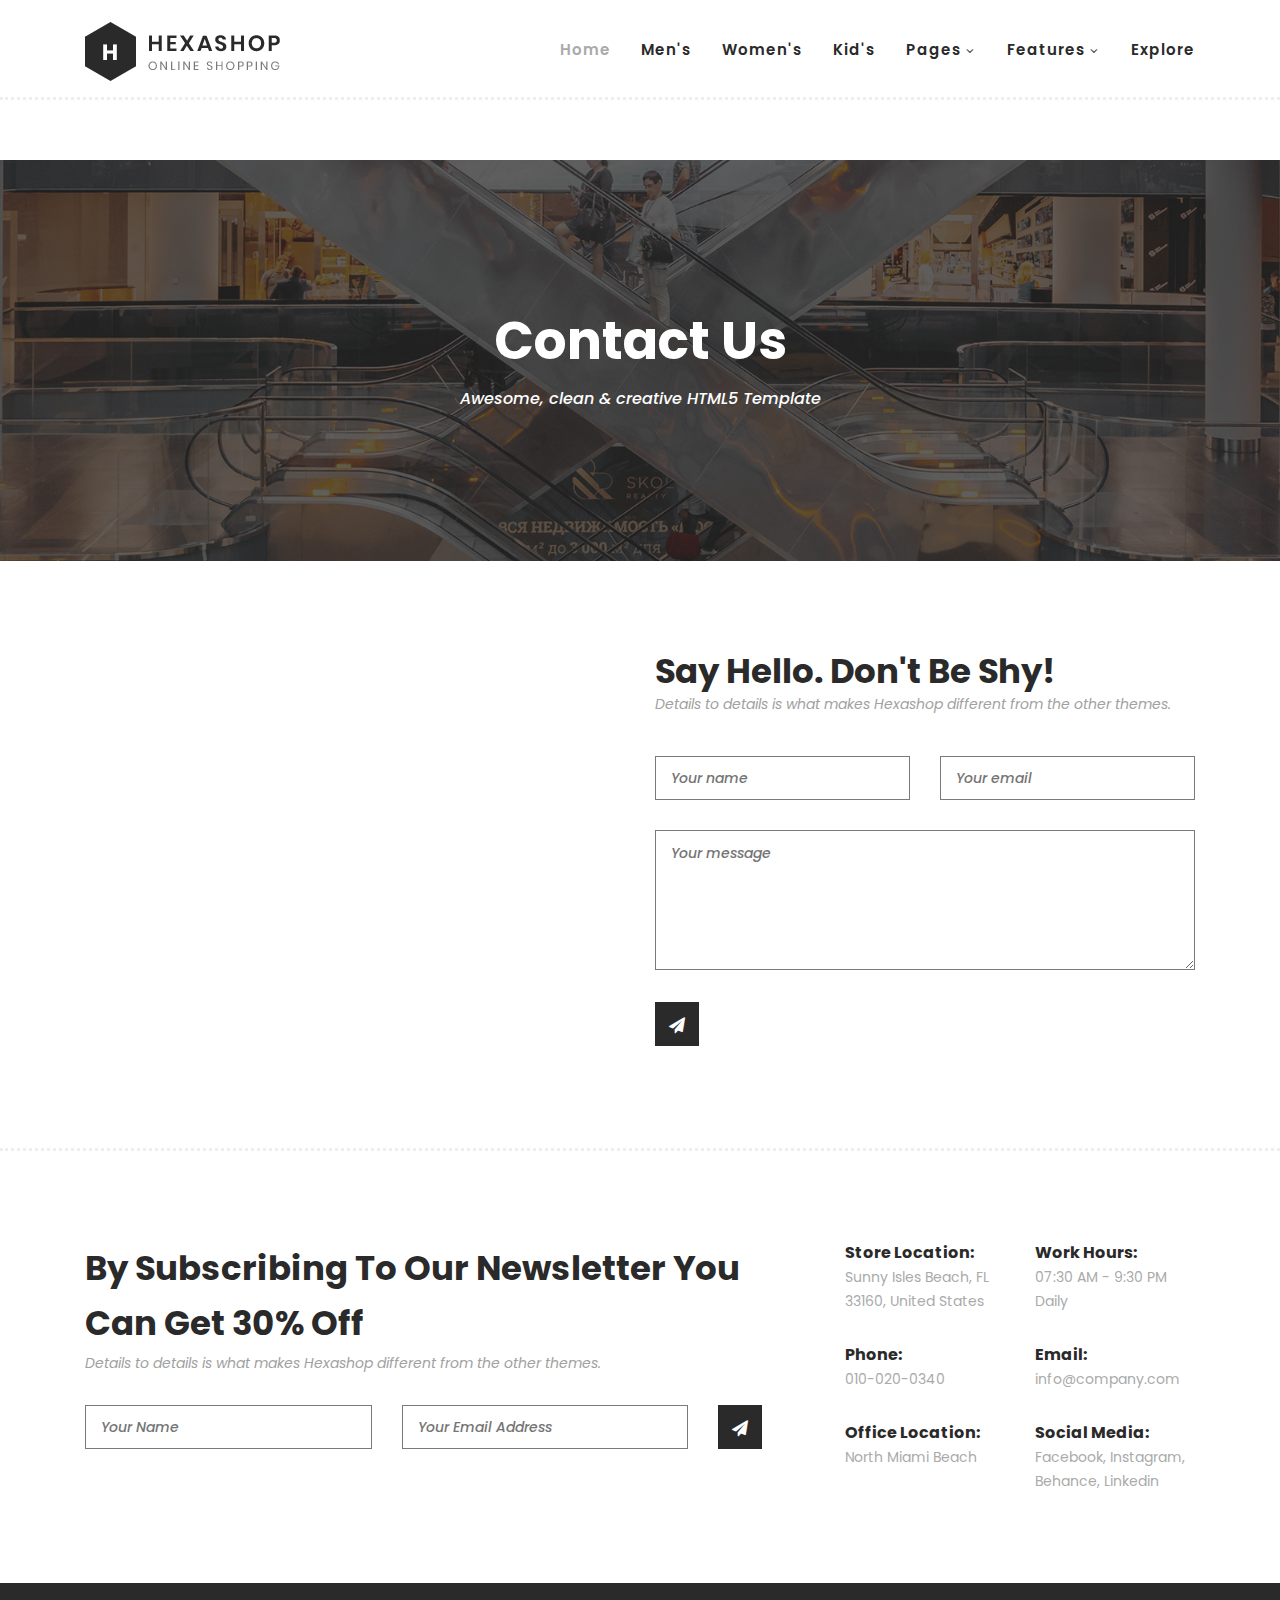
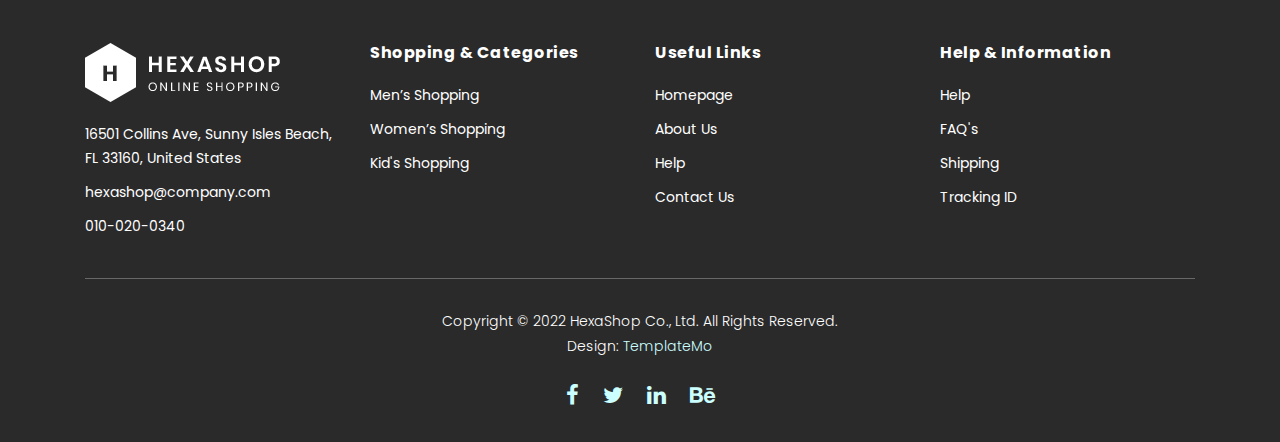
<file: contact.html>
<!DOCTYPE html>
<html lang="en">

  <head>

    <meta charset="utf-8">
    <meta name="viewport" content="width=device-width, initial-scale=1, shrink-to-fit=no">
    <meta name="description" content="">
    <meta name="author" content="">
    <link href="https://fonts.googleapis.com/css?family=Poppins:100,200,300,400,500,600,700,800,900&display=swap" rel="stylesheet">

    <title>Hexashop - Contact Page</title>


    <!-- Additional CSS Files -->
    <link rel="stylesheet" type="text/css" href="assets/css/bootstrap.min.css">

    <link rel="stylesheet" type="text/css" href="assets/css/font-awesome.css">

    <link rel="stylesheet" href="assets/css/templatemo-hexashop.css">

    <link rel="stylesheet" href="assets/css/owl-carousel.css">

    <link rel="stylesheet" href="assets/css/lightbox.css">
<!--

TemplateMo 571 Hexashop

https://templatemo.com/tm-571-hexashop

-->
    </head>
    
    <body>
    
    <!-- ***** Preloader Start ***** -->
    <div id="preloader">
        <div class="jumper">
            <div></div>
            <div></div>
            <div></div>
        </div>
    </div>  
    <!-- ***** Preloader End ***** -->
    
    
    <!-- ***** Header Area Start ***** -->
    <header class="header-area header-sticky">
        <div class="container">
            <div class="row">
                <div class="col-12">
                    <nav class="main-nav">
                        <!-- ***** Logo Start ***** -->
                        <a href="index.html" class="logo">
                            <img src="assets/images/logo.png">
                        </a>
                        <!-- ***** Logo End ***** -->
                        <!-- ***** Menu Start ***** -->
                        <ul class="nav">
                            <li class="scroll-to-section"><a href="index.html" class="active">Home</a></li>
                            <li class="scroll-to-section"><a href="index.html">Men's</a></li>
                            <li class="scroll-to-section"><a href="index.html">Women's</a></li>
                            <li class="scroll-to-section"><a href="index.html">Kid's</a></li>
                            <li class="submenu">
                                <a href="javascript:;">Pages</a>
                                <ul>
                                    <li><a href="about.html">About Us</a></li>
                                    <li><a href="products.html">Products</a></li>
                                    <li><a href="single-product.html">Single Product</a></li>
                                    <li><a href="contact.html">Contact Us</a></li>
                                </ul>
                            </li>
                            <li class="submenu">
                                <a href="javascript:;">Features</a>
                                <ul>
                                    <li><a href="#">Features Page 1</a></li>
                                    <li><a href="#">Features Page 2</a></li>
                                    <li><a href="#">Features Page 3</a></li>
                                    <li><a rel="nofollow" href="https://templatemo.com/page/4" target="_blank">Template Page 4</a></li>
                                </ul>
                            </li>
                            <li class="scroll-to-section"><a href="index.html">Explore</a></li>
                        </ul>        
                        <a class='menu-trigger'>
                            <span>Menu</span>
                        </a>
                        <!-- ***** Menu End ***** -->
                    </nav>
                </div>
            </div>
        </div>
    </header>
    <!-- ***** Header Area End ***** -->

    <!-- ***** Main Banner Area Start ***** -->
    <div class="page-heading about-page-heading" id="top">
        <div class="container">
            <div class="row">
                <div class="col-lg-12">
                    <div class="inner-content">
                        <h2>Contact Us</h2>
                        <span>Awesome, clean &amp; creative HTML5 Template</span>
                    </div>
                </div>
            </div>
        </div>
    </div>
    <!-- ***** Main Banner Area End ***** -->

    <!-- ***** Contact Area Starts ***** -->
    <div class="contact-us">
        <div class="container">
            <div class="row">
                <div class="col-lg-6">
                    <div id="map">
                      <iframe src="https://www.google.com/maps/embed?pb=!1m18!1m12!1m3!1d90186.37207676383!2d-80.13495239500924!3d25.9317678710111!2m3!1f0!2f0!3f0!3m2!1i1024!2i768!4f13.1!3m3!1m2!1s0x88d9ad1877e4a82d%3A0xa891714787d1fb5e!2sPier%20Park!5e1!3m2!1sen!2sth!4v1637512439384!5m2!1sen!2sth" width="100%" height="400px" frameborder="0" style="border:0" allowfullscreen></iframe>
                      <!-- You can simply copy and paste "Embed a map" code from Google Maps for any location. -->
                      
                    </div>
                </div>
                <div class="col-lg-6">
                    <div class="section-heading">
                        <h2>Say Hello. Don't Be Shy!</h2>
                        <span>Details to details is what makes Hexashop different from the other themes.</span>
                    </div>
                    <form id="contact" action="" method="post">
                        <div class="row">
                          <div class="col-lg-6">
                            <fieldset>
                              <input name="name" type="text" id="name" placeholder="Your name" required="">
                            </fieldset>
                          </div>
                          <div class="col-lg-6">
                            <fieldset>
                              <input name="email" type="text" id="email" placeholder="Your email" required="">
                            </fieldset>
                          </div>
                          <div class="col-lg-12">
                            <fieldset>
                              <textarea name="message" rows="6" id="message" placeholder="Your message" required=""></textarea>
                            </fieldset>
                          </div>
                          <div class="col-lg-12">
                            <fieldset>
                              <button type="submit" id="form-submit" class="main-dark-button"><i class="fa fa-paper-plane"></i></button>
                          </div>
                        </div>
                      </form>
                </div>
            </div>
        </div>
    </div>
    <!-- ***** Contact Area Ends ***** -->

    <!-- ***** Subscribe Area Starts ***** -->
    <div class="subscribe">
        <div class="container">
            <div class="row">
                <div class="col-lg-8">
                    <div class="section-heading">
                        <h2>By Subscribing To Our Newsletter You Can Get 30% Off</h2>
                        <span>Details to details is what makes Hexashop different from the other themes.</span>
                    </div>
                    <form id="subscribe" action="" method="get">
                        <div class="row">
                          <div class="col-lg-5">
                            <fieldset>
                              <input name="name" type="text" id="name" placeholder="Your Name" required="">
                            </fieldset>
                          </div>
                          <div class="col-lg-5">
                            <fieldset>
                              <input name="email" type="text" id="email" pattern="[^ @]*@[^ @]*" placeholder="Your Email Address" required="">
                            </fieldset>
                          </div>
                          <div class="col-lg-2">
                            <fieldset>
                              <button type="submit" id="form-submit" class="main-dark-button"><i class="fa fa-paper-plane"></i></button>
                            </fieldset>
                          </div>
                        </div>
                    </form>
                </div>
                <div class="col-lg-4">
                    <div class="row">
                        <div class="col-6">
                            <ul>
                                <li>Store Location:<br><span>Sunny Isles Beach, FL 33160, United States</span></li>
                                <li>Phone:<br><span>010-020-0340</span></li>
                                <li>Office Location:<br><span>North Miami Beach</span></li>
                            </ul>
                        </div>
                        <div class="col-6">
                            <ul>
                                <li>Work Hours:<br><span>07:30 AM - 9:30 PM Daily</span></li>
                                <li>Email:<br><span>info@company.com</span></li>
                                <li>Social Media:<br><span><a href="#">Facebook</a>, <a href="#">Instagram</a>, <a href="#">Behance</a>, <a href="#">Linkedin</a></span></li>
                            </ul>
                        </div>
                    </div>
                </div>
            </div>
        </div>
    </div>
    <!-- ***** Subscribe Area Ends ***** -->

    <!-- ***** Footer Start ***** -->
    <footer>
        <div class="container">
            <div class="row">
                <div class="col-lg-3">
                    <div class="first-item">
                        <div class="logo">
                            <img src="assets/images/white-logo.png" alt="hexashop ecommerce templatemo">
                        </div>
                        <ul>
                            <li><a href="#">16501 Collins Ave, Sunny Isles Beach, FL 33160, United States</a></li>
                            <li><a href="#">hexashop@company.com</a></li>
                            <li><a href="#">010-020-0340</a></li>
                        </ul>
                    </div>
                </div>
                <div class="col-lg-3">
                    <h4>Shopping &amp; Categories</h4>
                    <ul>
                        <li><a href="#">Men’s Shopping</a></li>
                        <li><a href="#">Women’s Shopping</a></li>
                        <li><a href="#">Kid's Shopping</a></li>
                    </ul>
                </div>
                <div class="col-lg-3">
                    <h4>Useful Links</h4>
                    <ul>
                        <li><a href="#">Homepage</a></li>
                        <li><a href="#">About Us</a></li>
                        <li><a href="#">Help</a></li>
                        <li><a href="#">Contact Us</a></li>
                    </ul>
                </div>
                <div class="col-lg-3">
                    <h4>Help &amp; Information</h4>
                    <ul>
                        <li><a href="#">Help</a></li>
                        <li><a href="#">FAQ's</a></li>
                        <li><a href="#">Shipping</a></li>
                        <li><a href="#">Tracking ID</a></li>
                    </ul>
                </div>
                <div class="col-lg-12">
                    <div class="under-footer">
                        <p>Copyright © 2022 HexaShop Co., Ltd. All Rights Reserved. 
                        
                        <br>Design: <a href="https://templatemo.com" target="_parent" title="free css templates">TemplateMo</a></p>
                        <ul>
                            <li><a href="#"><i class="fa fa-facebook"></i></a></li>
                            <li><a href="#"><i class="fa fa-twitter"></i></a></li>
                            <li><a href="#"><i class="fa fa-linkedin"></i></a></li>
                            <li><a href="#"><i class="fa fa-behance"></i></a></li>
                        </ul>
                    </div>
                </div>
            </div>
        </div>
    </footer>
    

    <!-- jQuery -->
    <script src="assets/js/jquery-2.1.0.min.js"></script>

    <!-- Bootstrap -->
    <script src="assets/js/popper.js"></script>
    <script src="assets/js/bootstrap.min.js"></script>

    <!-- Plugins -->
    <script src="assets/js/owl-carousel.js"></script>
    <script src="assets/js/accordions.js"></script>
    <script src="assets/js/datepicker.js"></script>
    <script src="assets/js/scrollreveal.min.js"></script>
    <script src="assets/js/waypoints.min.js"></script>
    <script src="assets/js/jquery.counterup.min.js"></script>
    <script src="assets/js/imgfix.min.js"></script> 
    <script src="assets/js/slick.js"></script> 
    <script src="assets/js/lightbox.js"></script> 
    <script src="assets/js/isotope.js"></script> 
    
    <!-- Global Init -->
    <script src="assets/js/custom.js"></script>

    <script>

        $(function() {
            var selectedClass = "";
            $("p").click(function(){
            selectedClass = $(this).attr("data-rel");
            $("#portfolio").fadeTo(50, 0.1);
                $("#portfolio div").not("."+selectedClass).fadeOut();
            setTimeout(function() {
              $("."+selectedClass).fadeIn();
              $("#portfolio").fadeTo(50, 1);
            }, 500);
                
            });
        });

    </script>

  </body>

</html>
</file>
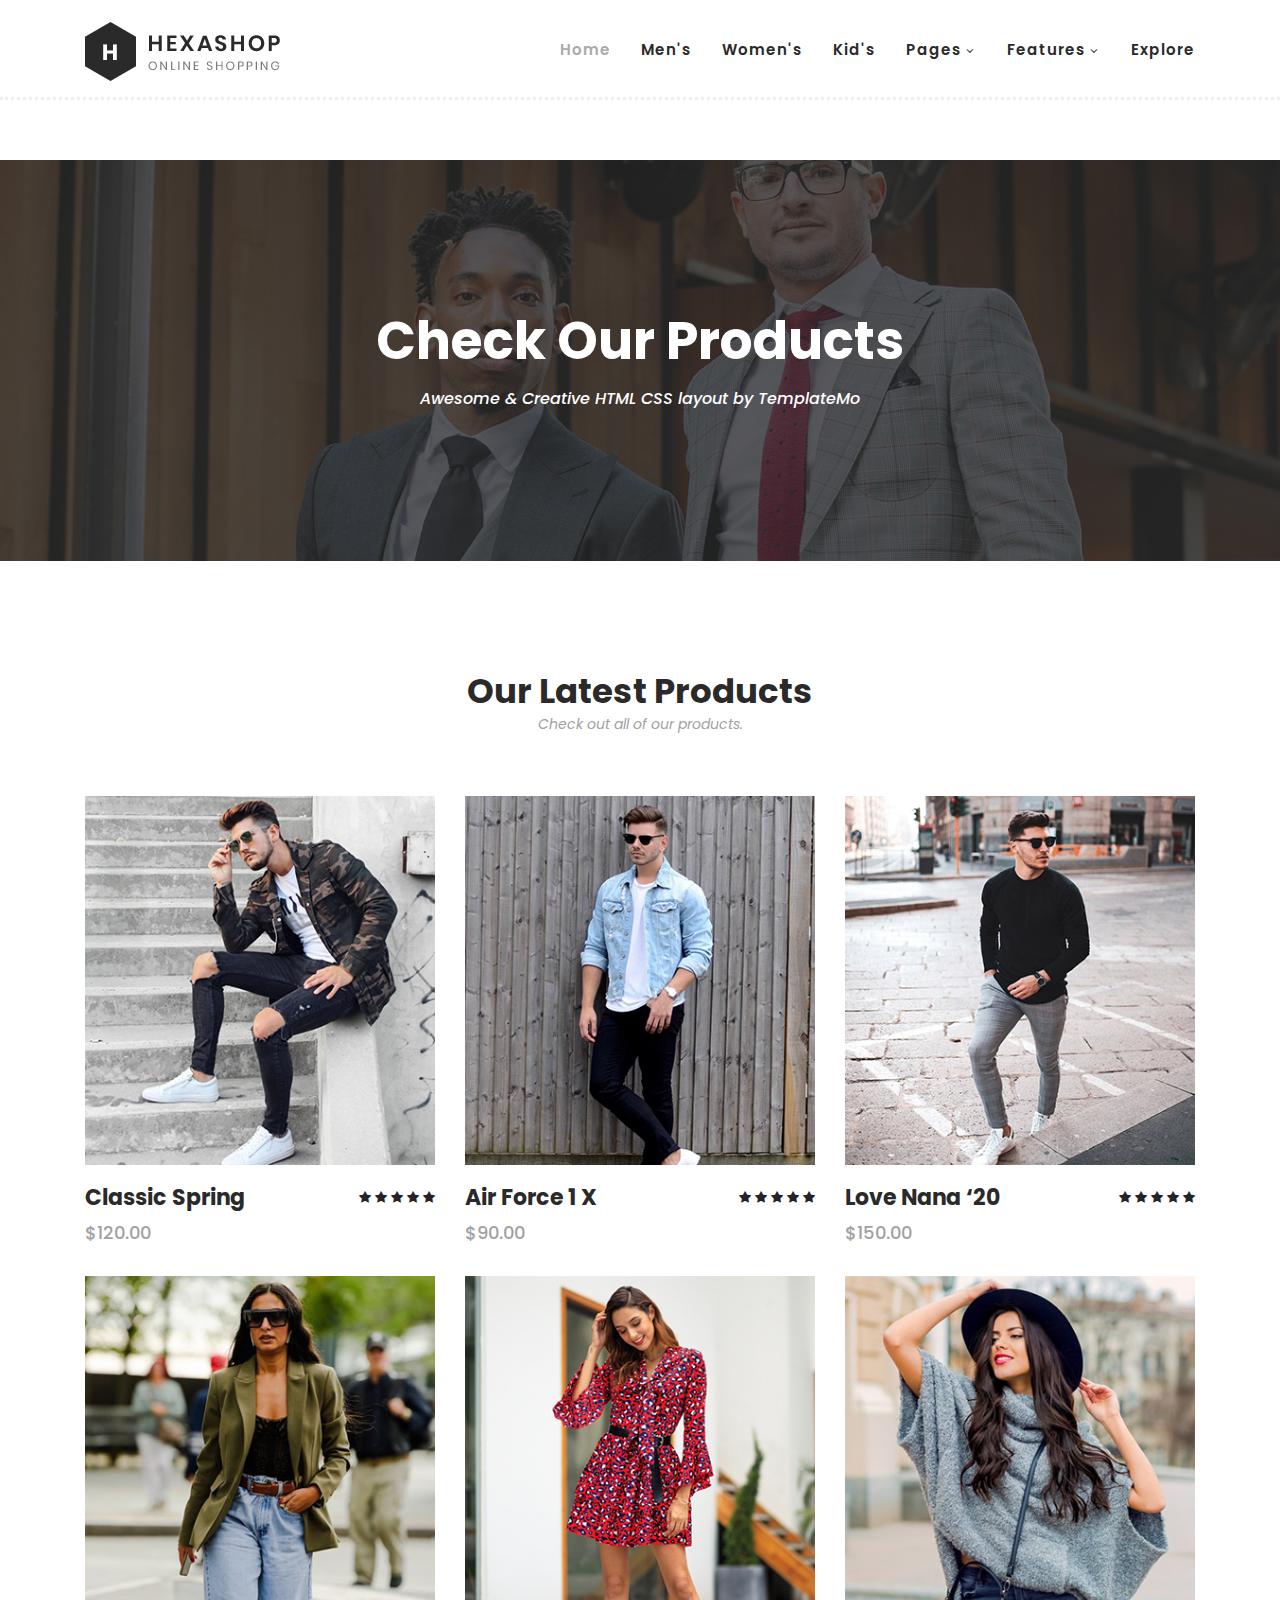
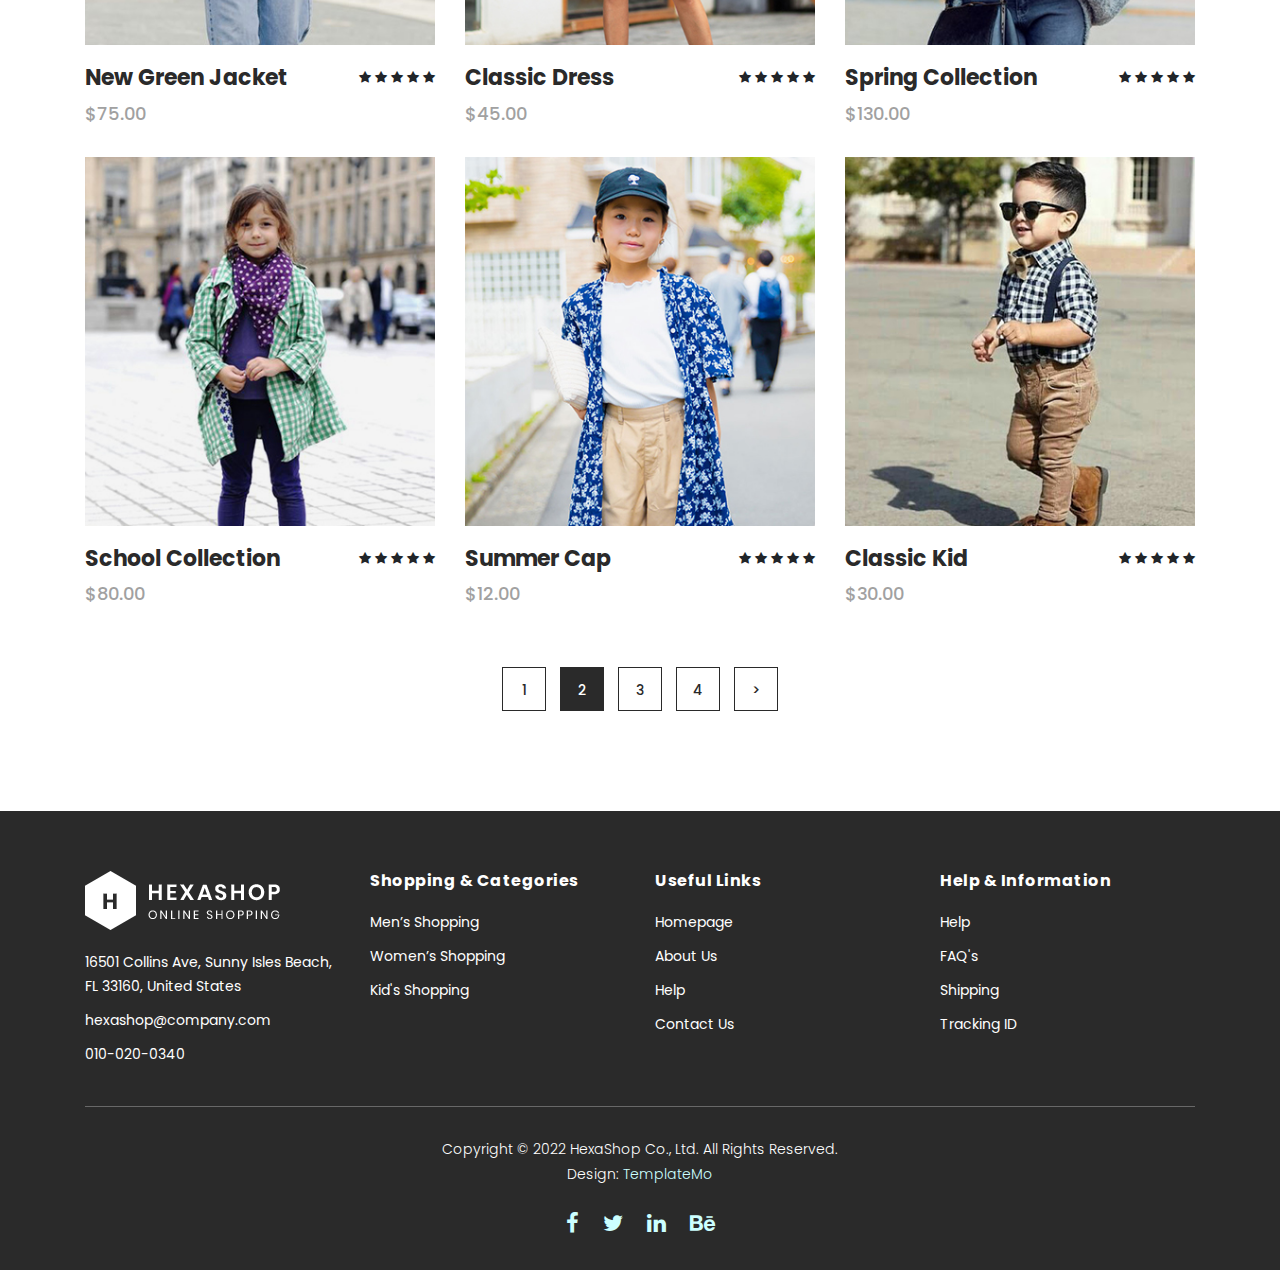
<file: products.html>
<!DOCTYPE html>
<html lang="en">

  <head>

    <meta charset="utf-8">
    <meta name="viewport" content="width=device-width, initial-scale=1, shrink-to-fit=no">
    <meta name="description" content="">
    <meta name="author" content="">
    <link href="https://fonts.googleapis.com/css?family=Poppins:100,200,300,400,500,600,700,800,900&display=swap" rel="stylesheet">

    <title>Hexashop - Product Listing Page</title>


    <!-- Additional CSS Files -->
    <link rel="stylesheet" type="text/css" href="assets/css/bootstrap.min.css">

    <link rel="stylesheet" type="text/css" href="assets/css/font-awesome.css">

    <link rel="stylesheet" href="assets/css/templatemo-hexashop.css">

    <link rel="stylesheet" href="assets/css/owl-carousel.css">

    <link rel="stylesheet" href="assets/css/lightbox.css">
<!--

TemplateMo 571 Hexashop

https://templatemo.com/tm-571-hexashop

-->
    </head>
    
    <body>
    
    <!-- ***** Preloader Start ***** -->
    <div id="preloader">
        <div class="jumper">
            <div></div>
            <div></div>
            <div></div>
        </div>
    </div>  
    <!-- ***** Preloader End ***** -->
    
    
    <!-- ***** Header Area Start ***** -->
    <header class="header-area header-sticky">
        <div class="container">
            <div class="row">
                <div class="col-12">
                    <nav class="main-nav">
                        <!-- ***** Logo Start ***** -->
                        <a href="index.html" class="logo">
                            <img src="assets/images/logo.png">
                        </a>
                        <!-- ***** Logo End ***** -->
                        <!-- ***** Menu Start ***** -->
                        <ul class="nav">
                            <li class="scroll-to-section"><a href="index.html" class="active">Home</a></li>
                            <li class="scroll-to-section"><a href="index.html">Men's</a></li>
                            <li class="scroll-to-section"><a href="index.html">Women's</a></li>
                            <li class="scroll-to-section"><a href="index.html">Kid's</a></li>
                            <li class="submenu">
                                <a href="javascript:;">Pages</a>
                                <ul>
                                    <li><a href="about.html">About Us</a></li>
                                    <li><a href="products.html">Products</a></li>
                                    <li><a href="single-product.html">Single Product</a></li>
                                    <li><a href="contact.html">Contact Us</a></li>
                                </ul>
                            </li>
                            <li class="submenu">
                                <a href="javascript:;">Features</a>
                                <ul>
                                    <li><a href="#">Features Page 1</a></li>
                                    <li><a href="#">Features Page 2</a></li>
                                    <li><a href="#">Features Page 3</a></li>
                                    <li><a rel="nofollow" href="https://templatemo.com/page/4" target="_blank">Template Page 4</a></li>
                                </ul>
                            </li>
                            <li class="scroll-to-section"><a href="index.html">Explore</a></li>
                        </ul>        
                        <a class='menu-trigger'>
                            <span>Menu</span>
                        </a>
                        <!-- ***** Menu End ***** -->
                    </nav>
                </div>
            </div>
        </div>
    </header>
    <!-- ***** Header Area End ***** -->

    <!-- ***** Main Banner Area Start ***** -->
    <div class="page-heading" id="top">
        <div class="container">
            <div class="row">
                <div class="col-lg-12">
                    <div class="inner-content">
                        <h2>Check Our Products</h2>
                        <span>Awesome &amp; Creative HTML CSS layout by TemplateMo</span>
                    </div>
                </div>
            </div>
        </div>
    </div>
    <!-- ***** Main Banner Area End ***** -->


    <!-- ***** Products Area Starts ***** -->
    <section class="section" id="products">
        <div class="container">
            <div class="row">
                <div class="col-lg-12">
                    <div class="section-heading">
                        <h2>Our Latest Products</h2>
                        <span>Check out all of our products.</span>
                    </div>
                </div>
            </div>
        </div>
        <div class="container">
            <div class="row">
                <div class="col-lg-4">
                    <div class="item">
                        <div class="thumb">
                            <div class="hover-content">
                                <ul>
                                    <li><a href="single-product.html"><i class="fa fa-eye"></i></a></li>
                                    <li><a href="single-product.html"><i class="fa fa-star"></i></a></li>
                                    <li><a href="single-product.html"><i class="fa fa-shopping-cart"></i></a></li>
                                </ul>
                            </div>
                            <img src="assets/images/men-01.jpg" alt="">
                        </div>
                        <div class="down-content">
                            <h4>Classic Spring</h4>
                            <span>$120.00</span>
                            <ul class="stars">
                                <li><i class="fa fa-star"></i></li>
                                <li><i class="fa fa-star"></i></li>
                                <li><i class="fa fa-star"></i></li>
                                <li><i class="fa fa-star"></i></li>
                                <li><i class="fa fa-star"></i></li>
                            </ul>
                        </div>
                    </div>
                </div>
                <div class="col-lg-4">
                    <div class="item">
                        <div class="thumb">
                            <div class="hover-content">
                                <ul>
                                    <li><a href="single-product.html"><i class="fa fa-eye"></i></a></li>
                                    <li><a href="single-product.html"><i class="fa fa-star"></i></a></li>
                                    <li><a href="single-product.html"><i class="fa fa-shopping-cart"></i></a></li>
                                </ul>
                            </div>
                            <img src="assets/images/men-02.jpg" alt="">
                        </div>
                        <div class="down-content">
                            <h4>Air Force 1 X</h4>
                            <span>$90.00</span>
                            <ul class="stars">
                                <li><i class="fa fa-star"></i></li>
                                <li><i class="fa fa-star"></i></li>
                                <li><i class="fa fa-star"></i></li>
                                <li><i class="fa fa-star"></i></li>
                                <li><i class="fa fa-star"></i></li>
                            </ul>
                        </div>
                    </div>
                </div>
                <div class="col-lg-4">
                    <div class="item">
                        <div class="thumb">
                            <div class="hover-content">
                                <ul>
                                    <li><a href="single-product.html"><i class="fa fa-eye"></i></a></li>
                                    <li><a href="single-product.html"><i class="fa fa-star"></i></a></li>
                                    <li><a href="single-product.html"><i class="fa fa-shopping-cart"></i></a></li>
                                </ul>
                            </div>
                            <img src="assets/images/men-03.jpg" alt="">
                        </div>
                        <div class="down-content">
                            <h4>Love Nana ‘20</h4>
                            <span>$150.00</span>
                            <ul class="stars">
                                <li><i class="fa fa-star"></i></li>
                                <li><i class="fa fa-star"></i></li>
                                <li><i class="fa fa-star"></i></li>
                                <li><i class="fa fa-star"></i></li>
                                <li><i class="fa fa-star"></i></li>
                            </ul>
                        </div>
                    </div>
                </div>
                <div class="col-lg-4">
                    <div class="item">
                        <div class="thumb">
                            <div class="hover-content">
                                <ul>
                                    <li><a href="single-product.html"><i class="fa fa-eye"></i></a></li>
                                    <li><a href="single-product.html"><i class="fa fa-star"></i></a></li>
                                    <li><a href="single-product.html"><i class="fa fa-shopping-cart"></i></a></li>
                                </ul>
                            </div>
                            <img src="assets/images/women-01.jpg" alt="">
                        </div>
                        <div class="down-content">
                            <h4>New Green Jacket</h4>
                            <span>$75.00</span>
                            <ul class="stars">
                                <li><i class="fa fa-star"></i></li>
                                <li><i class="fa fa-star"></i></li>
                                <li><i class="fa fa-star"></i></li>
                                <li><i class="fa fa-star"></i></li>
                                <li><i class="fa fa-star"></i></li>
                            </ul>
                        </div>
                    </div>
                </div>
                <div class="col-lg-4">
                    <div class="item">
                        <div class="thumb">
                            <div class="hover-content">
                                <ul>
                                    <li><a href="single-product.html"><i class="fa fa-eye"></i></a></li>
                                    <li><a href="single-product.html"><i class="fa fa-star"></i></a></li>
                                    <li><a href="single-product.html"><i class="fa fa-shopping-cart"></i></a></li>
                                </ul>
                            </div>
                            <img src="assets/images/women-02.jpg" alt="">
                        </div>
                        <div class="down-content">
                            <h4>Classic Dress</h4>
                            <span>$45.00</span>
                            <ul class="stars">
                                <li><i class="fa fa-star"></i></li>
                                <li><i class="fa fa-star"></i></li>
                                <li><i class="fa fa-star"></i></li>
                                <li><i class="fa fa-star"></i></li>
                                <li><i class="fa fa-star"></i></li>
                            </ul>
                        </div>
                    </div>
                </div>
                <div class="col-lg-4">
                    <div class="item">
                        <div class="thumb">
                            <div class="hover-content">
                                <ul>
                                    <li><a href="single-product.html"><i class="fa fa-eye"></i></a></li>
                                    <li><a href="single-product.html"><i class="fa fa-star"></i></a></li>
                                    <li><a href="single-product.html"><i class="fa fa-shopping-cart"></i></a></li>
                                </ul>
                            </div>
                            <img src="assets/images/women-03.jpg" alt="">
                        </div>
                        <div class="down-content">
                            <h4>Spring Collection</h4>
                            <span>$130.00</span>
                            <ul class="stars">
                                <li><i class="fa fa-star"></i></li>
                                <li><i class="fa fa-star"></i></li>
                                <li><i class="fa fa-star"></i></li>
                                <li><i class="fa fa-star"></i></li>
                                <li><i class="fa fa-star"></i></li>
                            </ul>
                        </div>
                    </div>
                </div>
                <div class="col-lg-4">
                    <div class="item">
                        <div class="thumb">
                            <div class="hover-content">
                                <ul>
                                    <li><a href="single-product.html"><i class="fa fa-eye"></i></a></li>
                                    <li><a href="single-product.html"><i class="fa fa-star"></i></a></li>
                                    <li><a href="single-product.html"><i class="fa fa-shopping-cart"></i></a></li>
                                </ul>
                            </div>
                            <img src="assets/images/kid-01.jpg" alt="">
                        </div>
                        <div class="down-content">
                            <h4>School Collection</h4>
                            <span>$80.00</span>
                            <ul class="stars">
                                <li><i class="fa fa-star"></i></li>
                                <li><i class="fa fa-star"></i></li>
                                <li><i class="fa fa-star"></i></li>
                                <li><i class="fa fa-star"></i></li>
                                <li><i class="fa fa-star"></i></li>
                            </ul>
                        </div>
                    </div>
                </div>
                <div class="col-lg-4">
                    <div class="item">
                        <div class="thumb">
                            <div class="hover-content">
                                <ul>
                                    <li><a href="single-product.html"><i class="fa fa-eye"></i></a></li>
                                    <li><a href="single-product.html"><i class="fa fa-star"></i></a></li>
                                    <li><a href="single-product.html"><i class="fa fa-shopping-cart"></i></a></li>
                                </ul>
                            </div>
                            <img src="assets/images/kid-02.jpg" alt="">
                        </div>
                        <div class="down-content">
                            <h4>Summer Cap</h4>
                            <span>$12.00</span>
                            <ul class="stars">
                                <li><i class="fa fa-star"></i></li>
                                <li><i class="fa fa-star"></i></li>
                                <li><i class="fa fa-star"></i></li>
                                <li><i class="fa fa-star"></i></li>
                                <li><i class="fa fa-star"></i></li>
                            </ul>
                        </div>
                    </div>
                </div>
                <div class="col-lg-4">
                    <div class="item">
                        <div class="thumb">
                            <div class="hover-content">
                                <ul>
                                    <li><a href="single-product.html"><i class="fa fa-eye"></i></a></li>
                                    <li><a href="single-product.html"><i class="fa fa-star"></i></a></li>
                                    <li><a href="single-product.html"><i class="fa fa-shopping-cart"></i></a></li>
                                </ul>
                            </div>
                            <img src="assets/images/kid-03.jpg" alt="">
                        </div>
                        <div class="down-content">
                            <h4>Classic Kid</h4>
                            <span>$30.00</span>
                            <ul class="stars">
                                <li><i class="fa fa-star"></i></li>
                                <li><i class="fa fa-star"></i></li>
                                <li><i class="fa fa-star"></i></li>
                                <li><i class="fa fa-star"></i></li>
                                <li><i class="fa fa-star"></i></li>
                            </ul>
                        </div>
                    </div>
                </div>
                <div class="col-lg-12">
                    <div class="pagination">
                        <ul>
                            <li>
                                <a href="#">1</a>
                            </li>
                            <li class="active">
                                <a href="#">2</a>
                            </li>
                            <li>
                                <a href="#">3</a>
                            </li>
                            <li>
                                <a href="#">4</a>
                            </li>
                            <li>
                                <a href="#">></a>
                            </li>
                        </ul>
                    </div>
                </div>
            </div>
        </div>
    </section>
    <!-- ***** Products Area Ends ***** -->
    
    <!-- ***** Footer Start ***** -->
    <footer>
        <div class="container">
            <div class="row">
                <div class="col-lg-3">
                    <div class="first-item">
                        <div class="logo">
                            <img src="assets/images/white-logo.png" alt="hexashop ecommerce templatemo">
                        </div>
                        <ul>
                            <li><a href="#">16501 Collins Ave, Sunny Isles Beach, FL 33160, United States</a></li>
                            <li><a href="#">hexashop@company.com</a></li>
                            <li><a href="#">010-020-0340</a></li>
                        </ul>
                    </div>
                </div>
                <div class="col-lg-3">
                    <h4>Shopping &amp; Categories</h4>
                    <ul>
                        <li><a href="#">Men’s Shopping</a></li>
                        <li><a href="#">Women’s Shopping</a></li>
                        <li><a href="#">Kid's Shopping</a></li>
                    </ul>
                </div>
                <div class="col-lg-3">
                    <h4>Useful Links</h4>
                    <ul>
                        <li><a href="#">Homepage</a></li>
                        <li><a href="#">About Us</a></li>
                        <li><a href="#">Help</a></li>
                        <li><a href="#">Contact Us</a></li>
                    </ul>
                </div>
                <div class="col-lg-3">
                    <h4>Help &amp; Information</h4>
                    <ul>
                        <li><a href="#">Help</a></li>
                        <li><a href="#">FAQ's</a></li>
                        <li><a href="#">Shipping</a></li>
                        <li><a href="#">Tracking ID</a></li>
                    </ul>
                </div>
                <div class="col-lg-12">
                    <div class="under-footer">
                        <p>Copyright © 2022 HexaShop Co., Ltd. All Rights Reserved. 
                        
                        <br>Design: <a href="https://templatemo.com" target="_parent" title="free css templates">TemplateMo</a></p>
                        <ul>
                            <li><a href="#"><i class="fa fa-facebook"></i></a></li>
                            <li><a href="#"><i class="fa fa-twitter"></i></a></li>
                            <li><a href="#"><i class="fa fa-linkedin"></i></a></li>
                            <li><a href="#"><i class="fa fa-behance"></i></a></li>
                        </ul>
                    </div>
                </div>
            </div>
        </div>
    </footer>
    

    <!-- jQuery -->
    <script src="assets/js/jquery-2.1.0.min.js"></script>

    <!-- Bootstrap -->
    <script src="assets/js/popper.js"></script>
    <script src="assets/js/bootstrap.min.js"></script>

    <!-- Plugins -->
    <script src="assets/js/owl-carousel.js"></script>
    <script src="assets/js/accordions.js"></script>
    <script src="assets/js/datepicker.js"></script>
    <script src="assets/js/scrollreveal.min.js"></script>
    <script src="assets/js/waypoints.min.js"></script>
    <script src="assets/js/jquery.counterup.min.js"></script>
    <script src="assets/js/imgfix.min.js"></script> 
    <script src="assets/js/slick.js"></script> 
    <script src="assets/js/lightbox.js"></script> 
    <script src="assets/js/isotope.js"></script> 
    
    <!-- Global Init -->
    <script src="assets/js/custom.js"></script>

    <script>

        $(function() {
            var selectedClass = "";
            $("p").click(function(){
            selectedClass = $(this).attr("data-rel");
            $("#portfolio").fadeTo(50, 0.1);
                $("#portfolio div").not("."+selectedClass).fadeOut();
            setTimeout(function() {
              $("."+selectedClass).fadeIn();
              $("#portfolio").fadeTo(50, 1);
            }, 500);
                
            });
        });

    </script>

  </body>

</html>
</file>
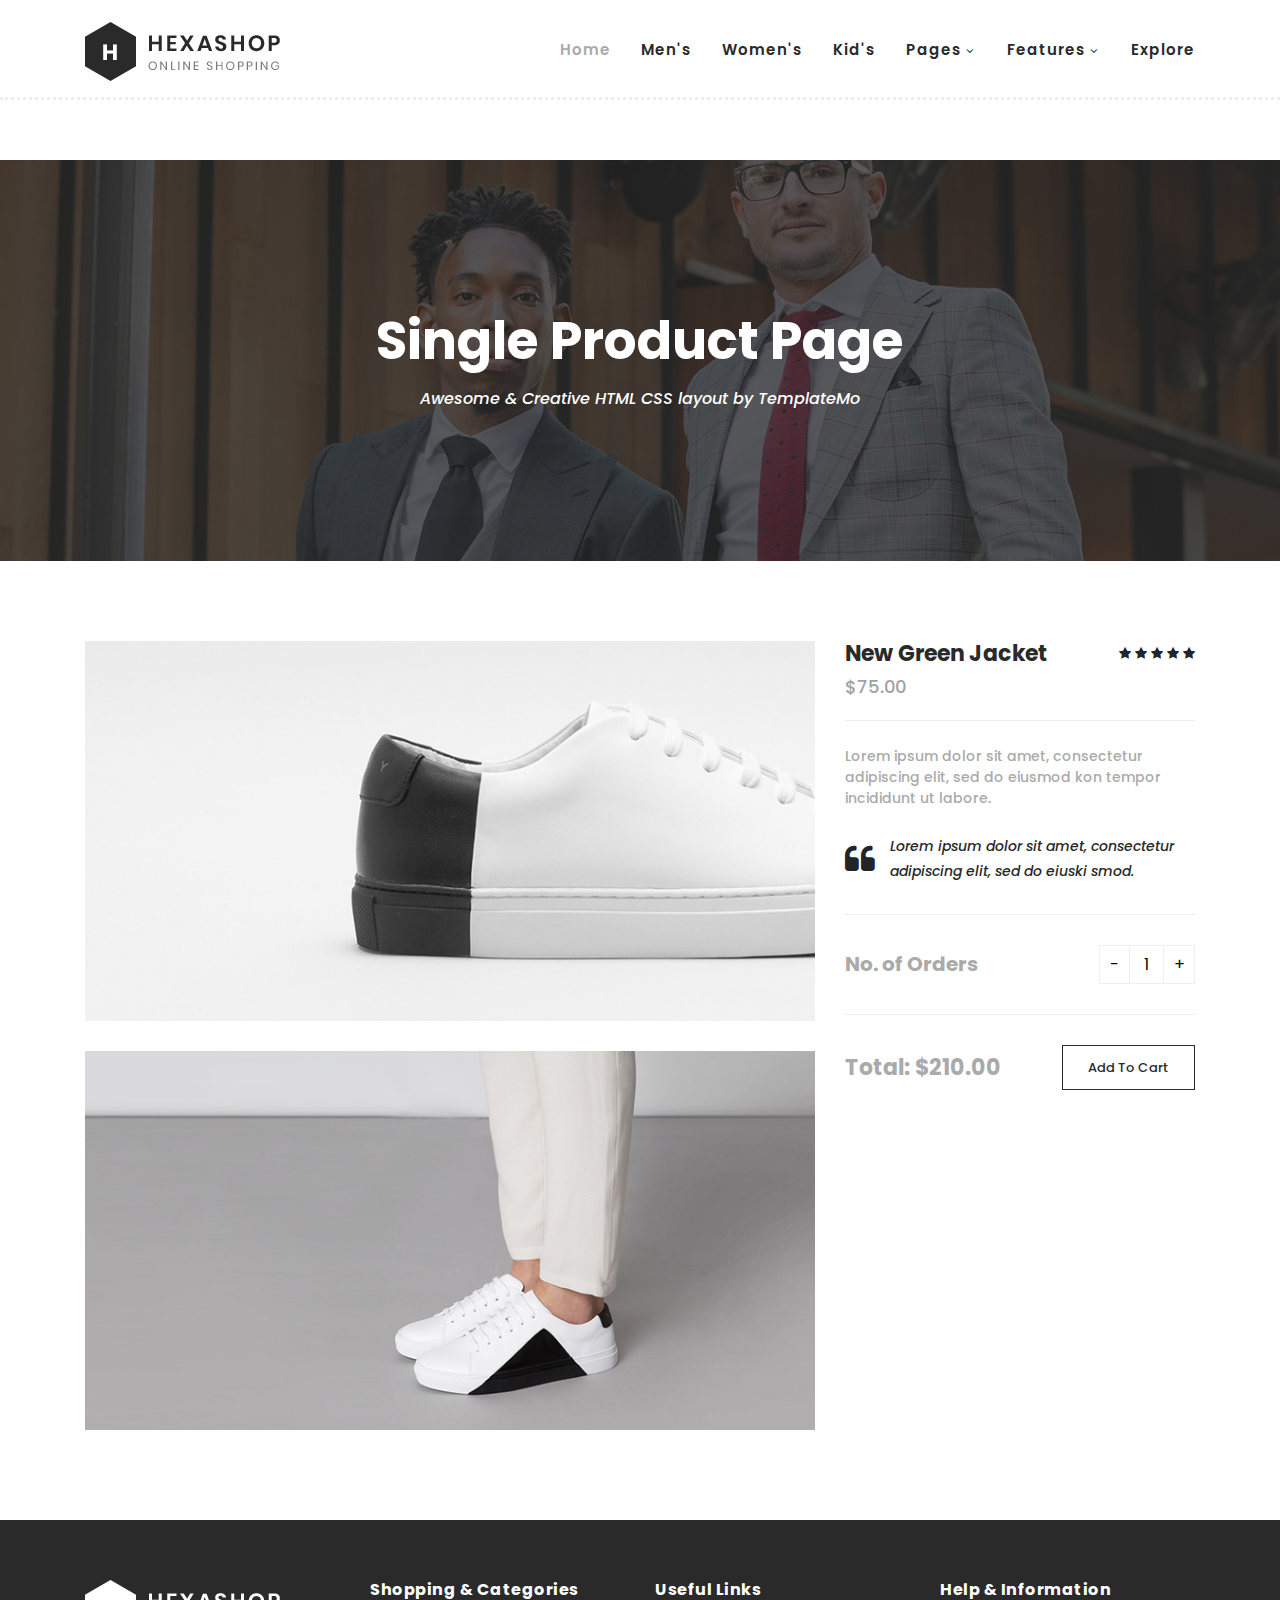
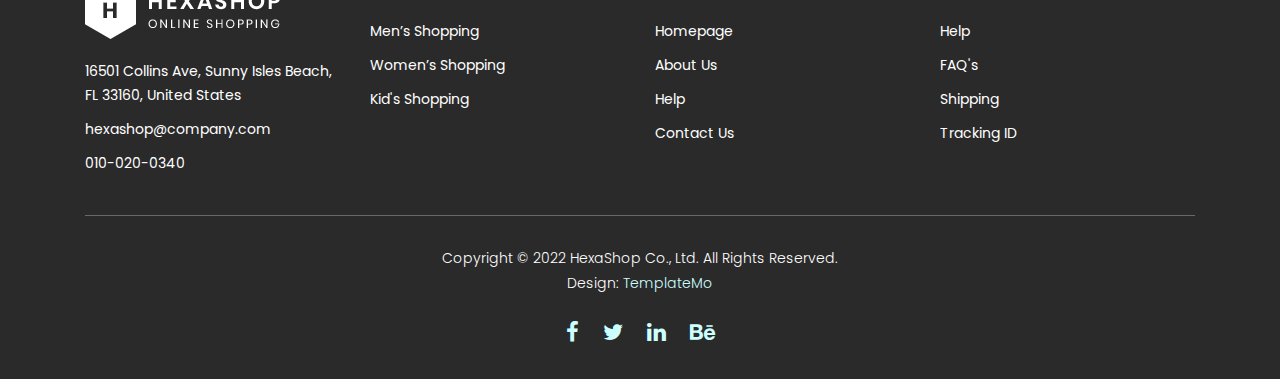
<file: single-product.html>
<!DOCTYPE html>
<html lang="en">

  <head>

    <meta charset="utf-8">
    <meta name="viewport" content="width=device-width, initial-scale=1, shrink-to-fit=no">
    <meta name="description" content="">
    <meta name="author" content="">
    <link href="https://fonts.googleapis.com/css?family=Poppins:100,200,300,400,500,600,700,800,900&display=swap" rel="stylesheet">

    <title>Hexashop - Product Detail Page</title>


    <!-- Additional CSS Files -->
    <link rel="stylesheet" type="text/css" href="assets/css/bootstrap.min.css">

    <link rel="stylesheet" type="text/css" href="assets/css/font-awesome.css">

    <link rel="stylesheet" href="assets/css/templatemo-hexashop.css">

    <link rel="stylesheet" href="assets/css/owl-carousel.css">

    <link rel="stylesheet" href="assets/css/lightbox.css">
<!--

TemplateMo 571 Hexashop

https://templatemo.com/tm-571-hexashop

-->
    </head>
    
    <body>
    
    <!-- ***** Preloader Start ***** -->
    <div id="preloader">
        <div class="jumper">
            <div></div>
            <div></div>
            <div></div>
        </div>
    </div>  
    <!-- ***** Preloader End ***** -->
    
    
    <!-- ***** Header Area Start ***** -->
    <header class="header-area header-sticky">
        <div class="container">
            <div class="row">
                <div class="col-12">
                    <nav class="main-nav">
                        <!-- ***** Logo Start ***** -->
                        <a href="index.html" class="logo">
                            <img src="assets/images/logo.png">
                        </a>
                        <!-- ***** Logo End ***** -->
                        <!-- ***** Menu Start ***** -->
                        <ul class="nav">
                            <li class="scroll-to-section"><a href="index.html" class="active">Home</a></li>
                            <li class="scroll-to-section"><a href="index.html">Men's</a></li>
                            <li class="scroll-to-section"><a href="index.html">Women's</a></li>
                            <li class="scroll-to-section"><a href="index.html">Kid's</a></li>
                            <li class="submenu">
                                <a href="javascript:;">Pages</a>
                                <ul>
                                    <li><a href="about.html">About Us</a></li>
                                    <li><a href="products.html">Products</a></li>
                                    <li><a href="single-product.html">Single Product</a></li>
                                    <li><a href="contact.html">Contact Us</a></li>
                                </ul>
                            </li>
                            <li class="submenu">
                                <a href="javascript:;">Features</a>
                                <ul>
                                    <li><a href="#">Features Page 1</a></li>
                                    <li><a href="#">Features Page 2</a></li>
                                    <li><a href="#">Features Page 3</a></li>
                                    <li><a rel="nofollow" href="https://templatemo.com/page/4" target="_blank">Template Page 4</a></li>
                                </ul>
                            </li>
                            <li class="scroll-to-section"><a href="index.html">Explore</a></li>
                        </ul>        
                        <a class='menu-trigger'>
                            <span>Menu</span>
                        </a>
                        <!-- ***** Menu End ***** -->
                    </nav>
                </div>
            </div>
        </div>
    </header>
    <!-- ***** Header Area End ***** -->

    <!-- ***** Main Banner Area Start ***** -->
    <div class="page-heading" id="top">
        <div class="container">
            <div class="row">
                <div class="col-lg-12">
                    <div class="inner-content">
                        <h2>Single Product Page</h2>
                        <span>Awesome &amp; Creative HTML CSS layout by TemplateMo</span>
                    </div>
                </div>
            </div>
        </div>
    </div>
    <!-- ***** Main Banner Area End ***** -->


    <!-- ***** Product Area Starts ***** -->
    <section class="section" id="product">
        <div class="container">
            <div class="row">
                <div class="col-lg-8">
                <div class="left-images">
                    <img src="assets/images/single-product-01.jpg" alt="">
                    <img src="assets/images/single-product-02.jpg" alt="">
                </div>
            </div>
            <div class="col-lg-4">
                <div class="right-content">
                    <h4>New Green Jacket</h4>
                    <span class="price">$75.00</span>
                    <ul class="stars">
                        <li><i class="fa fa-star"></i></li>
                        <li><i class="fa fa-star"></i></li>
                        <li><i class="fa fa-star"></i></li>
                        <li><i class="fa fa-star"></i></li>
                        <li><i class="fa fa-star"></i></li>
                    </ul>
                    <span>Lorem ipsum dolor sit amet, consectetur adipiscing elit, sed do eiusmod kon tempor incididunt ut labore.</span>
                    <div class="quote">
                        <i class="fa fa-quote-left"></i><p>Lorem ipsum dolor sit amet, consectetur adipiscing elit, sed do eiuski smod.</p>
                    </div>
                    <div class="quantity-content">
                        <div class="left-content">
                            <h6>No. of Orders</h6>
                        </div>
                        <div class="right-content">
                            <div class="quantity buttons_added">
                                <input type="button" value="-" class="minus"><input type="number" step="1" min="1" max="" name="quantity" value="1" title="Qty" class="input-text qty text" size="4" pattern="" inputmode=""><input type="button" value="+" class="plus">
                            </div>
                        </div>
                    </div>
                    <div class="total">
                        <h4>Total: $210.00</h4>
                        <div class="main-border-button"><a href="#">Add To Cart</a></div>
                    </div>
                </div>
            </div>
            </div>
        </div>
    </section>
    <!-- ***** Product Area Ends ***** -->
    
    <!-- ***** Footer Start ***** -->
    <footer>
        <div class="container">
            <div class="row">
                <div class="col-lg-3">
                    <div class="first-item">
                        <div class="logo">
                            <img src="assets/images/white-logo.png" alt="hexashop ecommerce templatemo">
                        </div>
                        <ul>
                            <li><a href="#">16501 Collins Ave, Sunny Isles Beach, FL 33160, United States</a></li>
                            <li><a href="#">hexashop@company.com</a></li>
                            <li><a href="#">010-020-0340</a></li>
                        </ul>
                    </div>
                </div>
                <div class="col-lg-3">
                    <h4>Shopping &amp; Categories</h4>
                    <ul>
                        <li><a href="#">Men’s Shopping</a></li>
                        <li><a href="#">Women’s Shopping</a></li>
                        <li><a href="#">Kid's Shopping</a></li>
                    </ul>
                </div>
                <div class="col-lg-3">
                    <h4>Useful Links</h4>
                    <ul>
                        <li><a href="#">Homepage</a></li>
                        <li><a href="#">About Us</a></li>
                        <li><a href="#">Help</a></li>
                        <li><a href="#">Contact Us</a></li>
                    </ul>
                </div>
                <div class="col-lg-3">
                    <h4>Help &amp; Information</h4>
                    <ul>
                        <li><a href="#">Help</a></li>
                        <li><a href="#">FAQ's</a></li>
                        <li><a href="#">Shipping</a></li>
                        <li><a href="#">Tracking ID</a></li>
                    </ul>
                </div>
                <div class="col-lg-12">
                    <div class="under-footer">
                        <p>Copyright © 2022 HexaShop Co., Ltd. All Rights Reserved. 
                        
                        <br>Design: <a href="https://templatemo.com" target="_parent" title="free css templates">TemplateMo</a></p>
                        <ul>
                            <li><a href="#"><i class="fa fa-facebook"></i></a></li>
                            <li><a href="#"><i class="fa fa-twitter"></i></a></li>
                            <li><a href="#"><i class="fa fa-linkedin"></i></a></li>
                            <li><a href="#"><i class="fa fa-behance"></i></a></li>
                        </ul>
                    </div>
                </div>
            </div>
        </div>
    </footer>
    

    <!-- jQuery -->
    <script src="assets/js/jquery-2.1.0.min.js"></script>

    <!-- Bootstrap -->
    <script src="assets/js/popper.js"></script>
    <script src="assets/js/bootstrap.min.js"></script>

    <!-- Plugins -->
    <script src="assets/js/owl-carousel.js"></script>
    <script src="assets/js/accordions.js"></script>
    <script src="assets/js/datepicker.js"></script>
    <script src="assets/js/scrollreveal.min.js"></script>
    <script src="assets/js/waypoints.min.js"></script>
    <script src="assets/js/jquery.counterup.min.js"></script>
    <script src="assets/js/imgfix.min.js"></script> 
    <script src="assets/js/slick.js"></script> 
    <script src="assets/js/lightbox.js"></script> 
    <script src="assets/js/isotope.js"></script> 
    <script src="assets/js/quantity.js"></script>
    
    <!-- Global Init -->
    <script src="assets/js/custom.js"></script>

    <script>

        $(function() {
            var selectedClass = "";
            $("p").click(function(){
            selectedClass = $(this).attr("data-rel");
            $("#portfolio").fadeTo(50, 0.1);
                $("#portfolio div").not("."+selectedClass).fadeOut();
            setTimeout(function() {
              $("."+selectedClass).fadeIn();
              $("#portfolio").fadeTo(50, 1);
            }, 500);
                
            });
        });

    </script>

  </body>

</html>
</file>
<file: assets/css/templatemo-hexashop.css>
/*

TemplateMo 571 Hexashop

https://templatemo.com/tm-571-hexashop

*/

/* ---------------------------------------------
Table of contents
------------------------------------------------
01. font & reset css
02. reset
03. global styles
04. header
05. banner
06. features
07. testimonials
08. contact
09. footer
10. preloader
11. search
12. portfolio

--------------------------------------------- */
/* 
---------------------------------------------
font & reset css
--------------------------------------------- 
*/
@import url("https://fonts.googleapis.com/css?family=Poppins:100,200,300,400,500,600,700,800,900");
/* 
---------------------------------------------
reset
--------------------------------------------- 
*/
html, body, div, span, applet, object, iframe, h1, h2, h3, h4, h5, h6, p, blockquote, div
pre, a, abbr, acronym, address, big, cite, code, del, dfn, em, font, img, ins, kbd, q,
s, samp, small, strike, strong, sub, sup, tt, var, b, u, i, center, dl, dt, dd, ol, ul, li,
figure, header, nav, section, article, aside, footer, figcaption {
  margin: 0;
  padding: 0;
  border: 0;
  outline: 0;
}

.clearfix:after {
  content: ".";
  display: block;
  clear: both;
  visibility: hidden;
  line-height: 0;
  height: 0;
}

.clearfix {
  display: inline-block;
}

html[xmlns] .clearfix {
  display: block;
}

* html .clearfix {
  height: 1%;
}

ul, li {
  padding: 0;
  margin: 0;
  list-style: none;
}

header, nav, section, article, aside, footer, hgroup {
  display: block;
}

* {
  box-sizing: border-box;
}

html, body {
  font-family: 'Poppins', sans-serif;
  font-weight: 400;
  background-color: #fff;
  font-size: 16px;
  -ms-text-size-adjust: 100%;
  -webkit-font-smoothing: antialiased;
  -moz-osx-font-smoothing: grayscale;
}

a {
  text-decoration: none !important;
}

h1, h2, h3, h4, h5, h6 {
  margin-top: 0px;
  margin-bottom: 0px;
}

ul {
  margin-bottom: 0px;
}

p {
  font-size: 14px;
  line-height: 25px;
  color: #2a2a2a;
}

/* 
---------------------------------------------
global styles
--------------------------------------------- 
*/
html,
body {
  background: #fff;
  font-family: 'Poppins', sans-serif;
}

::selection {
  background: #2a2a2a;
  color: #fff;
}

::-moz-selection {
  background: #2a2a2a;
  color: #fff;
}

@media (max-width: 991px) {
  html, body {
    overflow-x: hidden;
  }
  .mobile-top-fix {
    margin-top: 30px;
    margin-bottom: 0px;
  }
  .mobile-bottom-fix {
    margin-bottom: 30px;
  }
  .mobile-bottom-fix-big {
    margin-bottom: 60px;
  }
}

.main-border-button a {
  font-size: 13px;
  color: #fff;
  border: 1px solid #fff;
  padding: 12px 25px;
  display: inline-block;
  font-weight: 500;
  transition: all .3s;
}

.main-border-button a:hover {
  background-color: #fff;
  color: #2a2a2a;
}

.main-white-button a {
  font-size: 13px;
  color: #2a2a2a;
  background-color: #fff;
  padding: 12px 25px;
  display: inline-block;
  border-radius: 3px;
  font-weight: 600;
  transition: all .3s;
}

.main-white-button a:hover {
  opacity: 0.9;
}

.main-text-button a {
  font-size: 13px;
  color: #fff;
  font-weight: 600;
  transition: all .3s;
}

.main-text-button a:hover {
  opacity: 0.9;
}

.section-heading h2 {
  font-size: 34px;
  font-weight: 700;
  color: #2a2a2a;
}

.section-heading span {
  font-size: 14px;
  color: #a1a1a1;
  font-style: italic;
  font-weight: 400;
}



/* 
---------------------------------------------
header
--------------------------------------------- 
*/

.background-header {
  border-bottom: none !important;
  background-color: #fff;
  height: 80px!important;
  position: fixed!important;
  top: 0px;
  left: 0px;
  right: 0px;
  box-shadow: 0px 0px 10px rgba(0,0,0,0.15)!important;
}

.background-header .logo,
.background-header .main-nav .nav li a {
  color: #1e1e1e!important;
}

.background-header .main-nav .nav li:hover a {
  color: #2a2a2a!important;
}

.background-header .nav li a.active {
  color: #2a2a2a!important;
}

.header-area {
  border-bottom: 3px dotted #eee;
  box-shadow: none;
  background-color: #fff;
  position: absolute;
  top: 0px;
  left: 0px;
  right: 0px;
  z-index: 100;
  height: 100px;
  -webkit-transition: all .5s ease 0s;
  -moz-transition: all .5s ease 0s;
  -o-transition: all .5s ease 0s;
  transition: all .5s ease 0s;
}

.header-area .main-nav {
  min-height: 80px;
  background: transparent;
}

.header-area .main-nav .logo {
  line-height: 100px;
  color: #fff;
  font-size: 28px;
  font-weight: 700;
  text-transform: uppercase;
  letter-spacing: 2px;
  float: left;
  -webkit-transition: all 0.3s ease 0s;
  -moz-transition: all 0.3s ease 0s;
  -o-transition: all 0.3s ease 0s;
  transition: all 0.3s ease 0s;
}

.background-header .main-nav .logo {
  line-height: 75px;
}

.background-header .nav {
  margin-top: 20px !important;
}

.header-area .main-nav .nav {
  float: right;
  margin-top: 30px;
  margin-right: 0px;
  background-color: transparent;
  -webkit-transition: all 0.3s ease 0s;
  -moz-transition: all 0.3s ease 0s;
  -o-transition: all 0.3s ease 0s;
  transition: all 0.3s ease 0s;
  position: relative;
  z-index: 999;
}

.header-area .main-nav .nav li {
  padding-left: 15px;
  padding-right: 15px;
}

.header-area .main-nav .nav li:last-child {
  padding-right: 0px;
}

.header-area .main-nav .nav li a {
  display: block;
  font-weight: 600;
  font-size: 15px;
  color: #2a2a2a;
  text-transform: capitalize;
  -webkit-transition: all 0.3s ease 0s;
  -moz-transition: all 0.3s ease 0s;
  -o-transition: all 0.3s ease 0s;
  transition: all 0.3s ease 0s;
  height: 40px;
  line-height: 40px;
  border: transparent;
  letter-spacing: 1px;
}

.header-area .main-nav .nav li a {
  color: #2a2a2a;
}

.header-area .main-nav .nav li:hover a,
.header-area .main-nav .nav li a.active {
  color: #aaa!important;
}

.background-header .main-nav .nav li:hover a,
.background-header .main-nav .nav li a.active {
  color: #aaa!important;
  opacity: 1;
}

.header-area .main-nav .nav li.submenu {
  position: relative;
  padding-right: 30px;
}

.header-area .main-nav .nav li.submenu:after {
  font-family: FontAwesome;
  content: "\f107";
  font-size: 12px;
  color: #2a2a2a;
  position: absolute;
  right: 18px;
  top: 12px;
}

.background-header .main-nav .nav li.submenu:after {
  color: #2a2a2a;
}

.header-area .main-nav .nav li.submenu ul {
  position: absolute;
  width: 200px;
  box-shadow: 0 2px 28px 0 rgba(0, 0, 0, 0.06);
  overflow: hidden;
  top: 50px;
  opacity: 0;
  transform: translateY(+2em);
  visibility: hidden;
  z-index: -1;
  transition: all 0.3s ease-in-out 0s, visibility 0s linear 0.3s, z-index 0s linear 0.01s;
}

.header-area .main-nav .nav li.submenu ul li {
  margin-left: 0px;
  padding-left: 0px;
  padding-right: 0px;
}

.header-area .main-nav .nav li.submenu ul li a {
  opacity: 1;
  display: block;
  background: #f7f7f7;
  color: #2a2a2a!important;
  padding-left: 20px;
  height: 40px;
  line-height: 40px;
  -webkit-transition: all 0.3s ease 0s;
  -moz-transition: all 0.3s ease 0s;
  -o-transition: all 0.3s ease 0s;
  transition: all 0.3s ease 0s;
  position: relative;
  font-size: 13px;
  font-weight: 400;
  border-bottom: 1px solid #eee;
}

.header-area .main-nav .nav li.submenu ul li a:hover {
  background: #fff;
  color: #aaa!important;
  padding-left: 25px;
}

.header-area .main-nav .nav li.submenu ul li a:hover:before {
  width: 3px;
}

.header-area .main-nav .nav li.submenu:hover ul {
  visibility: visible;
  opacity: 1;
  z-index: 1;
  transform: translateY(0%);
  transition-delay: 0s, 0s, 0.3s;
}

.header-area .main-nav .menu-trigger {
  cursor: pointer;
  display: block;
  position: absolute;
  top: 33px;
  width: 32px;
  height: 40px;
  text-indent: -9999em;
  z-index: 99;
  right: 40px;
  display: none;
}

.background-header .main-nav .menu-trigger {
  top: 23px;
}

.header-area .main-nav .menu-trigger span,
.header-area .main-nav .menu-trigger span:before,
.header-area .main-nav .menu-trigger span:after {
  -moz-transition: all 0.4s;
  -o-transition: all 0.4s;
  -webkit-transition: all 0.4s;
  transition: all 0.4s;
  background-color: #1e1e1e;
  display: block;
  position: absolute;
  width: 30px;
  height: 2px;
  left: 0;
}

.background-header .main-nav .menu-trigger span,
.background-header .main-nav .menu-trigger span:before,
.background-header .main-nav .menu-trigger span:after {
  background-color: #1e1e1e;
}

.header-area .main-nav .menu-trigger span:before,
.header-area .main-nav .menu-trigger span:after {
  -moz-transition: all 0.4s;
  -o-transition: all 0.4s;
  -webkit-transition: all 0.4s;
  transition: all 0.4s;
  background-color: #1e1e1e;
  display: block;
  position: absolute;
  width: 30px;
  height: 2px;
  left: 0;
  width: 75%;
}

.background-header .main-nav .menu-trigger span:before,
.background-header .main-nav .menu-trigger span:after {
  background-color: #1e1e1e;
}

.header-area .main-nav .menu-trigger span:before,
.header-area .main-nav .menu-trigger span:after {
  content: "";
}

.header-area .main-nav .menu-trigger span {
  top: 16px;
}

.header-area .main-nav .menu-trigger span:before {
  -moz-transform-origin: 33% 100%;
  -ms-transform-origin: 33% 100%;
  -webkit-transform-origin: 33% 100%;
  transform-origin: 33% 100%;
  top: -10px;
  z-index: 10;
}

.header-area .main-nav .menu-trigger span:after {
  -moz-transform-origin: 33% 0;
  -ms-transform-origin: 33% 0;
  -webkit-transform-origin: 33% 0;
  transform-origin: 33% 0;
  top: 10px;
}

.header-area .main-nav .menu-trigger.active span,
.header-area .main-nav .menu-trigger.active span:before,
.header-area .main-nav .menu-trigger.active span:after {
  background-color: transparent;
  width: 100%;
}

.header-area .main-nav .menu-trigger.active span:before {
  -moz-transform: translateY(6px) translateX(1px) rotate(45deg);
  -ms-transform: translateY(6px) translateX(1px) rotate(45deg);
  -webkit-transform: translateY(6px) translateX(1px) rotate(45deg);
  transform: translateY(6px) translateX(1px) rotate(45deg);
  background-color: #1e1e1e;
}

.background-header .main-nav .menu-trigger.active span:before {
  background-color: #1e1e1e;
}

.header-area .main-nav .menu-trigger.active span:after {
  -moz-transform: translateY(-6px) translateX(1px) rotate(-45deg);
  -ms-transform: translateY(-6px) translateX(1px) rotate(-45deg);
  -webkit-transform: translateY(-6px) translateX(1px) rotate(-45deg);
  transform: translateY(-6px) translateX(1px) rotate(-45deg);
  background-color: #1e1e1e;
}

.background-header .main-nav .menu-trigger.active span:after {
  background-color: #1e1e1e;
}

.header-area.header-sticky {
  min-height: 80px;
}

.header-area .nav {
  margin-top: 30px;
}

.header-area.header-sticky .nav li a.active {
  color: #aaa;
}

@media (max-width: 1200px) {
  .header-area .main-nav .nav li {
    padding-left: 12px;
    padding-right: 12px;
  }
  .header-area .main-nav:before {
    display: none;
  }
}

@media (max-width: 767px) {
  .header-area .main-nav .logo {
    color: #1e1e1e;
  }
  .header-area.header-sticky .nav li a:hover,
  .header-area.header-sticky .nav li a.active {
    color: #aaa!important;
    opacity: 1;
  }
  .header-area.header-sticky .nav li.search-icon a {
    width: 100%;
  }
  .header-area {
    background-color: #f7f7f7;
    padding: 0px 15px;
    height: 100px;
    box-shadow: none;
    text-align: center;
  }
  .header-area .container {
    padding: 0px;
  }
  .header-area .logo {
    margin-left: 30px;
  }
  .header-area .menu-trigger {
    display: block !important;
  }
  .header-area .main-nav {
    overflow: hidden;
  }
  .header-area .main-nav .nav {
    float: none;
    width: 100%;
    display: none;
    -webkit-transition: all 0s ease 0s;
    -moz-transition: all 0s ease 0s;
    -o-transition: all 0s ease 0s;
    transition: all 0s ease 0s;
    margin-left: 0px;
  }
  .header-area .main-nav .nav li:first-child {
    border-top: 1px solid #eee;
  }
  .header-area.header-sticky .nav {
    margin-top: 100px !important;
  }
  .header-area .main-nav .nav li {
    width: 100%;
    background: #fff;
    border-bottom: 1px solid #eee;
    padding-left: 0px !important;
    padding-right: 0px !important;
  }
  .header-area .main-nav .nav li a {
    height: 50px !important;
    line-height: 50px !important;
    padding: 0px !important;
    border: none !important;
    background: #f7f7f7 !important;
    color: #191a20 !important;
  }
  .header-area .main-nav .nav li a:hover {
    background: #eee !important;
    color: #aaa!important;
  }
  .header-area .main-nav .nav li.submenu ul {
    position: relative;
    visibility: inherit;
    opacity: 1;
    z-index: 1;
    transform: translateY(0%);
    transition-delay: 0s, 0s, 0.3s;
    top: 0px;
    width: 100%;
    box-shadow: none;
    height: 0px;
  }
  .header-area .main-nav .nav li.submenu ul li a {
    font-size: 12px;
    font-weight: 400;
  }
  .header-area .main-nav .nav li.submenu ul li a:hover:before {
    width: 0px;
  }
  .header-area .main-nav .nav li.submenu ul.active {
    height: auto !important;
  }
  .header-area .main-nav .nav li.submenu:after {
    color: #3B566E;
    right: 25px;
    font-size: 14px;
    top: 15px;
  }
  .header-area .main-nav .nav li.submenu:hover ul, .header-area .main-nav .nav li.submenu:focus ul {
    height: 0px;
  }
  .inner-content span {
    text-shadow: 2px 2px 4px rgba(0, 0, 0, 0.7);
  }
}

@media (min-width: 767px) {
  .header-area .main-nav .nav {
    display: flex !important;
  }
}


/* 
---------------------------------------------
banner
--------------------------------------------- 
*/

.main-banner {
  border-bottom: 3px dotted #eee;
  padding-top: 160px;
  padding-bottom: 30px;
}

.main-banner .left-content .thumb img {
  width: 100%;
  overflow: hidden;
}

.main-banner .left-content .inner-content {
  position: absolute;
  left: 100px;
  top: 50%;
  transform: translateY(-50%);
}

.main-banner .left-content .inner-content h4 {
  color: #fff;
  margin-top: -10px;
  font-size: 52px;
  font-weight: 700;
  margin-bottom: 20px;
}

.main-banner .left-content .inner-content span {
  font-size: 16px;
  color: #fff;
  font-weight: 400;
  font-style: italic;
  display: block;
  margin-bottom: 30px;
}

.main-banner .right-content .right-first-image {
  margin-bottom: 28.5px;
}

.main-banner .right-content .right-first-image .thumb {
  position: relative;
  text-align: center;
}

.main-banner .right-content .right-first-image .thumb img {
  width: 100%;
  overflow: hidden;
}

.main-banner .right-content .right-first-image .thumb .inner-content {
  position: absolute;
  top: 50%;
  transform: translateY(-50%);
  width: 100%;
  text-align: center;
}

.main-banner .right-content .right-first-image .thumb .inner-content h4 {
  color: #fff;
  font-size: 24px;
  font-weight: 700;
  margin-bottom: 15px;
}

.main-banner .right-content .right-first-image .thumb .inner-content span {
  font-size: 16px;
  color: #fff;
  font-style: italic;
}

.main-banner .right-content .right-first-image .thumb .hover-content {
  position: absolute;
  top: 15px;
  right: 15px;
  left: 15px;
  bottom: 15px;
  text-align: center;
  background-color: rgba(42,42,42,.97);
  opacity: 0;
  visibility: hidden;
  transition: all 0.5s;
}

.main-banner .right-content .right-first-image .thumb:hover .hover-content {
  opacity: 1;
  visibility: visible;
}

.main-banner .right-content .right-first-image .thumb .hover-content .inner {
  position: absolute;
  top: 50%;
  left: 50%;
  transform: translate(-50%, -50%);
  width: 100%;
}

.main-banner .right-content .right-first-image .thumb .hover-content h4 {
  color: #fff;
  font-size: 24px;
  font-weight: 700;
  margin-bottom: 15px;
}

.main-banner .right-content .right-first-image .thumb .hover-content p {
  color: #fff;
  padding: 0px 20px;
  margin-bottom: 20px;
}



/*
---------------------------------------------
Men
---------------------------------------------
*/

#men {
  padding-top: 90px;
  padding-bottom: 90px;
  border-bottom: 3px dotted #eee;
}

#men .section-heading {
  margin-bottom: 60px;
}

#men .item .down-content {
  padding-top: 30px;
  position: relative;
  z-index: 3;
  background-color: #fff;
}

#men .item .down-content h4 {
  font-size: 22px;
  color: #2a2a2a;
  font-weight: 700;
  margin-bottom: 8px;
}

#men .item .down-content span {
  font-size: 18px;
  color: #a1a1a1;
  font-weight: 500;
  display: block;
}

#men .item .down-content ul.stars {
  position: absolute;
  right: 0;
  top: 30px;
}

#men .item .down-content ul.stars li {
  display: inline;
  font-size: 13px;
}

#men .item .thumb .hover-content {
  position: absolute;
  z-index: 2;
  text-align: center;
  bottom: -60px;
  width: 100%;
  opacity: 0;
  visibility: hidden;
  transition: all .5s;
}

#men .item .thumb:hover .hover-content {
  bottom: 30px;
  opacity: 1;
  visibility: visible;
}

#men .item .thumb {
  position: relative;
}

#men .item .thumb .hover-content ul li {
  display: inline;
  margin: 0px 10px;
}

#men .item .thumb .hover-content ul li a {
  width: 50px;
  height: 50px;
  text-align: center;
  line-height: 50px;
  display: inline-block;
  color: #2a2a2a;
  background-color: #fff;
}


#men .owl-nav {
  text-align: center;
  position: absolute;
  width: 100%;
  top: 40%;
  transform: translateY(-25px);
}

#men .owl-dots {
  display: none;
}
    
#men .owl-nav .owl-prev{
  position: absolute;
  left: -80px;
  outline: none;
}

#men .owl-nav .owl-prev span,
#men .owl-nav .owl-next span {
  opacity: 0;
}

#men .owl-nav .owl-prev:before {
  display: inline-block;
  font-family: 'FontAwesome';
  color: #2a2a2a;
  font-size: 25px;
  font-weight: 700;
  content: '\f104';
  width: 50px;
  height: 50px;
  background-color: transparent;
  line-height: 48px;
  border :1px solid #2a2a2a;
}

#men .owl-nav .owl-prev {
  opacity: 0.75;
  transition: all .5s;
}

#men .owl-nav .owl-prev:hover {
  opacity: 1;
}

#men .owl-nav .owl-next {
  opacity: 0.75;
  transition: all .5s;
}

#men .owl-nav .owl-next:hover {
  opacity: 1;
}

#men .owl-nav .owl-next{
  outline: none;
  position: absolute;
  right: -85px;
}

#men .owl-nav .owl-next:before {
  display: inline-block;
  font-family: 'FontAwesome';
  color: #2a2a2a;
  font-size: 25px;
  font-weight: 700;
  content: '\f105';
  width: 50px;
  height: 50px;
  background-color: transparent;
  line-height: 48px;
  border :1px solid #2a2a2a;
}


/*
---------------------------------------------
Women
---------------------------------------------
*/

#women {
  padding-top: 90px;
  padding-bottom: 90px;
  border-bottom: 3px dotted #eee;
}

#women .section-heading {
  margin-bottom: 60px;
}

#women .item .down-content {
  padding-top: 30px;
  position: relative;
  z-index: 3;
  background-color: #fff;
}

#women .item .down-content h4 {
  font-size: 22px;
  color: #2a2a2a;
  font-weight: 700;
  margin-bottom: 8px;
}

#women .item .down-content span {
  font-size: 18px;
  color: #a1a1a1;
  font-weight: 500;
  display: block;
}

#women .item .down-content ul.stars {
  position: absolute;
  right: 0;
  top: 30px;
}

#women .item .down-content ul.stars li {
  display: inline;
  font-size: 13px;
}

#women .item .thumb .hover-content {
  position: absolute;
  z-index: 2;
  text-align: center;
  bottom: -60px;
  width: 100%;
  opacity: 0;
  visibility: hidden;
  transition: all .5s;
}

#women .item .thumb:hover .hover-content {
  bottom: 30px;
  opacity: 1;
  visibility: visible;
}

#women .item .thumb {
  position: relative;
}

#women .item .thumb .hover-content ul li {
  display: inline;
  margin: 0px 10px;
}

#women .item .thumb .hover-content ul li a {
  width: 50px;
  height: 50px;
  text-align: center;
  line-height: 50px;
  display: inline-block;
  color: #2a2a2a;
  background-color: #fff;
}


#women .owl-nav {
  text-align: center;
  position: absolute;
  width: 100%;
  top: 40%;
  transform: translateY(-25px);
}

#women .owl-dots {
  display: none;
}
    
#women .owl-nav .owl-prev{
  position: absolute;
  left: -80px;
  outline: none;
}

#women .owl-nav .owl-prev span,
#women .owl-nav .owl-next span {
  opacity: 0;
}

#women .owl-nav .owl-prev:before {
  display: inline-block;
  font-family: 'FontAwesome';
  color: #2a2a2a;
  font-size: 25px;
  font-weight: 700;
  content: '\f104';
  width: 50px;
  height: 50px;
  background-color: transparent;
  line-height: 48px;
  border :1px solid #2a2a2a;
}

#women .owl-nav .owl-prev {
  opacity: 0.75;
  transition: all .5s;
}

#women .owl-nav .owl-prev:hover {
  opacity: 1;
}

#women .owl-nav .owl-next {
  opacity: 0.75;
  transition: all .5s;
}

#women .owl-nav .owl-next:hover {
  opacity: 1;
}

#women .owl-nav .owl-next{
  outline: none;
  position: absolute;
  right: -85px;
}

#women .owl-nav .owl-next:before {
  display: inline-block;
  font-family: 'FontAwesome';
  color: #2a2a2a;
  font-size: 25px;
  font-weight: 700;
  content: '\f105';
  width: 50px;
  height: 50px;
  background-color: transparent;
  line-height: 48px;
  border :1px solid #2a2a2a;
}

/*
---------------------------------------------
Kids
---------------------------------------------
*/

#kids {
  padding-top: 90px;
  padding-bottom: 90px;
  border-bottom: 3px dotted #eee;
}

#kids .section-heading {
  margin-bottom: 60px;
}

#kids .item .down-content {
  padding-top: 30px;
  position: relative;
  z-index: 3;
  background-color: #fff;
}

#kids .item .down-content h4 {
  font-size: 22px;
  color: #2a2a2a;
  font-weight: 700;
  margin-bottom: 8px;
}

#kids .item .down-content span {
  font-size: 18px;
  color: #a1a1a1;
  font-weight: 500;
  display: block;
}

#kids .item .down-content ul.stars {
  position: absolute;
  right: 0;
  top: 30px;
}

#kids .item .down-content ul.stars li {
  display: inline;
  font-size: 13px;
}

#kids .item .thumb .hover-content {
  position: absolute;
  z-index: 2;
  text-align: center;
  bottom: -60px;
  width: 100%;
  opacity: 0;
  visibility: hidden;
  transition: all .5s;
}

#kids .item .thumb:hover .hover-content {
  bottom: 30px;
  opacity: 1;
  visibility: visible;
}

#kids .item .thumb {
  position: relative;
}

#kids .item .thumb .hover-content ul li {
  display: inline;
  margin: 0px 10px;
}

#kids .item .thumb .hover-content ul li a {
  width: 50px;
  height: 50px;
  text-align: center;
  line-height: 50px;
  display: inline-block;
  color: #2a2a2a;
  background-color: #fff;
}


#kids .owl-nav {
  text-align: center;
  position: absolute;
  width: 100%;
  top: 40%;
  transform: translateY(-25px);
}

#kids .owl-dots {
  display: none;
}
    
#kids .owl-nav .owl-prev{
  position: absolute;
  left: -80px;
  outline: none;
}

#kids .owl-nav .owl-prev span,
#kids .owl-nav .owl-next span {
  opacity: 0;
}

#kids .owl-nav .owl-prev:before {
  display: inline-block;
  font-family: 'FontAwesome';
  color: #2a2a2a;
  font-size: 25px;
  font-weight: 700;
  content: '\f104';
  width: 50px;
  height: 50px;
  background-color: transparent;
  line-height: 48px;
  border :1px solid #2a2a2a;
}

#kids .owl-nav .owl-prev {
  opacity: 0.75;
  transition: all .5s;
}

#kids .owl-nav .owl-prev:hover {
  opacity: 1;
}

#kids .owl-nav .owl-next {
  opacity: 0.75;
  transition: all .5s;
}

#kids .owl-nav .owl-next:hover {
  opacity: 1;
}

#kids .owl-nav .owl-next{
  outline: none;
  position: absolute;
  right: -85px;
}

#kids .owl-nav .owl-next:before {
  display: inline-block;
  font-family: 'FontAwesome';
  color: #2a2a2a;
  font-size: 25px;
  font-weight: 700;
  content: '\f105';
  width: 50px;
  height: 50px;
  background-color: transparent;
  line-height: 48px;
  border :1px solid #2a2a2a;
}


/*
---------------------------------------------
Explore
---------------------------------------------
*/

#explore {
  padding-top: 90px;
  padding-bottom: 90px;
  border-bottom: 3px dotted #eee;
}

#explore .left-content {
  margin-right: 30px;
}

#explore .left-content h2 {
  font-size: 34px;
  font-weight: 700;
  color: #2a2a2a;
}

#explore .left-content span {
  font-size: 14px;
  color: #aaaaaa;
  font-weight: 500;
  display: block;
  margin-top: 25px;
}

#explore .left-content .quote {
  margin-top: 25px;
}

#explore .left-content .quote i {
  float: left;
  font-size: 32px;
  margin-right: 15px;
  margin-top: 10px;
}

#explore .left-content .quote p {
  font-style: italic;
  color: #2a2a2a;
  font-weight: 500;
}

#explore .left-content p {
  font-size: 14px;
  color: #aaaaaa;
  font-weight: 500;
  display: block;
  margin-top: 25px;
}

#explore .left-content .main-border-button a {
  color: #2a2a2a;
  border-color: #2a2a2a;
  margin-top: 35px;
}

#explore .left-content .main-border-button a:hover {
  background-color: #2a2a2a;
  color: #fff;
}

#explore img {
  width: 100%;
  overflow: hidden;
}

#explore .leather {
  margin-bottom: 30px;
}

#explore .first-image {
  margin-bottom: 30px;
}

#explore .leather,
#explore .types {
  min-height: 255px;
  background-color: #f8f8f8;
  text-align: center;
  width: 100%;
}

#explore .leather h4,
#explore .types h4 {
  font-size: 24px;
  font-weight: 700;
  color: #2a2a2a;
  padding-top: 90px;
  margin-bottom: 5px;
}

#explore .leather span,
#explore .types span {
  font-size: 14px;
  font-style: italic;
  color: #aaa;
  font-weight: 500;
}

/* 
---------------------------------------------
Social
--------------------------------------------- 
*/

#social {
  margin-top: 90px;
  padding-bottom: 90px;
  border-bottom: 3px dotted #eee;
}

#social .col-2 {
  padding-left: 0;
  padding-right: 0;
}

#social .images {
  margin-top: 60px;
  padding-left: 15px;
  padding-right: 15px;
}

#social .thumb {
  position: relative;
}

#social .thumb .icon {
  position: absolute;
  bottom: 0;
  left: 0;
  right: 0;
  top: 0;
  width: 100%;
  background-color: rgba(0,0,0,0.85);
  opacity: 0;
  visibility: hidden;
  transition: all .3s;
}

#social .thumb:hover .icon {
  opacity: 1;
  visibility: visible;
}

#social .thumb .icon h6 {
  color: #fff;
  position: absolute;
  font-size: 14px;
  bottom: 40px;
  font-weight: 400;
  left: 15px;
}

#social .thumb .icon i {
  color: #fff;
  position: absolute;
  bottom: 15px;
  left: 15px;
}

#social .thumb img {
  width: 100%;
  overflow: hidden;
}


/* 
---------------------------------------------
Subscribe
--------------------------------------------- 
*/

.subscribe {
  margin-top: 90px;
}

.subscribe .section-heading {
  margin-bottom: 30px;
}

.subscribe .section-heading h2 {
  line-height: 55px;
}

.subscribe form input {
  width: 100%;
  height: 44px;
  line-height: 44px;
  padding: 0px 15px;
  font-size: 14px;
  font-style: italic;
  font-weight: 500;
  color: #aaa;
  border-radius: 0px;
  border: 1px solid #7a7a7a;
  box-shadow: none;
}

.subscribe form input::focus {
  border-color: #2a2a2a;
  border-radius: 0px;
}

.subscribe form button {
  width: 44px;
  height: 44px;
  display: inline-block;
  text-align: center;
  line-height: 44px;
  background-color: #2a2a2a;
  box-shadow: none;
  border: 1px solid transparent;
  color: #fff;
  transition: all 0.3s;
}

.subscribe form button:hover {
  background-color: #fff;
  border: 1px solid #2a2a2a;
  color: #2a2a2a;
}

.subscribe ul li {
  margin-bottom: 30px;
  display: block;
}

.subscribe ul li {
  font-size: 16px;
  font-weight: 700;
  color: #2a2a2a;
}

.subscribe ul li span,
.subscribe ul li span a {
  font-size: 14px;
  font-weight: 400;
  color: #aaa;
}

.subscribe ul li span a:hover {
  color: #2a2a2a;
}


/* 
---------------------------------------------
footer
--------------------------------------------- 
*/

footer {
  margin-top: 60px;
  padding: 60px 0px 30px 0px;
  background-color: #2a2a2a;
}

footer .logo {
  margin-bottom: 20px;
}

footer ul li {
  display: block;
  margin-bottom: 10px;
}

footer ul li a {
  font-size: 14px;
  color: #fff;
  transition: all .3s;
}

footer ul li a:hover {
  color: #aaa;
}

footer h4 {
  letter-spacing: 0.5px;
  font-size: 16px;
  color: #fff;
  font-weight: 700;
  margin-bottom: 20px;
}

footer .under-footer {
  margin-top: 30px;
  padding-top: 30px;
  text-align: center;
  border-top: 1px solid rgba(250,250,250,0.3);
}

footer .under-footer ul {
  margin-top: 20px;
}

footer .under-footer ul li {
  display: inline-block;
  margin: 0px 10px;
}

footer .under-footer ul li a {
  font-size: 22px;
}

footer .under-footer p {
  color: #fff;
  font-size: 14px;
  font-weight: 300;
}

footer .under-footer a {
  color: #cff;
}

footer .under-footer a:hover {
  color: #c66;
}


/* 
---------------------------------------------
Products Page
--------------------------------------------- 
*/

.page-heading {
  margin-top: 160px;
  margin-bottom: 30px;
  background-image: url(../images/products-page-heading.jpg);
  background-position: center center;
  background-size: cover;
  background-repeat: no-repeat;
}

.page-heading .inner-content {
  padding: 150px 0px;
  text-align: center;
}

.page-heading .inner-content h2 {
  font-size: 52px;
  color: #fff;
  font-weight: 700;
  margin-bottom: 15px;
}

.page-heading .inner-content span {
  font-size: 16px;
  font-weight: 500;
  color: #fff;
  font-style: italic;
}

#products .section-heading {
  text-align: center;
  margin-bottom: 60px;
  margin-top: 80px;
}

#products .item {
  margin-bottom: 30px;
}

#products .item .thumb img {
  width: 100%;
  overflow: hidden;
}

#products .item .down-content {
  padding-top: 20px;
  position: relative;
  z-index: 3;
  background-color: #fff;
}

#products .item .down-content h4 {
  font-size: 22px;
  color: #2a2a2a;
  font-weight: 700;
  margin-bottom: 8px;
}

#products .item .down-content span {
  font-size: 18px;
  color: #a1a1a1;
  font-weight: 500;
  display: block;
}

#products .item .down-content ul.stars {
  position: absolute;
  right: 0;
  top: 20px;
}

#products .item .down-content ul.stars li {
  display: inline;
  font-size: 13px;
}

#products .item .thumb .hover-content {
  position: absolute;
  z-index: 2;
  text-align: center;
  bottom: -60px;
  width: 100%;
  opacity: 0;
  visibility: hidden;
  transition: all .5s;
}

#products .item .thumb:hover .hover-content {
  bottom: 30px;
  opacity: 1;
  visibility: visible;
}

#products .item .thumb {
  position: relative;
}

#products .item .thumb .hover-content ul li {
  display: inline;
  margin: 0px 10px;
}

#products .item .thumb .hover-content ul li a {
  width: 50px;
  height: 50px;
  text-align: center;
  line-height: 50px;
  display: inline-block;
  color: #2a2a2a;
  background-color: #fff;
}

#products .pagination {
  margin-top: 30px;
  margin-bottom: 40px;
}

#products .pagination ul {
  text-align: center;
  width: 100%;
}

#products .pagination ul li {
  display: inline;
  margin: 0px 5px;
}

#products .pagination ul li a {
  width: 44px;
  height: 44px;
  border: 1px solid #2a2a2a;
  display: inline-block;
  text-align: center;
  line-height: 44px;
  font-size: 14px;
  font-weight: 500;
  color: #2a2a2a;
}

#products .pagination ul li a:hover,
#products .pagination ul li.active a {
  background-color: #2a2a2a;
  color: #fff;
}



/* 
---------------------------------------------
Single Product Page
--------------------------------------------- 
*/

#product {
  margin-top: 80px;
}

#product .left-images img {
  width: 100%;
  overflow: hidden;
  margin-bottom: 30px;
}

#product .right-content {
  position: relative;
  z-index: 3;
  background-color: #fff;
}

#product .right-content h4 {
  font-size: 22px;
  color: #2a2a2a;
  font-weight: 700;
  margin-bottom: 0px;
}

#product .right-content span.price {
  font-size: 18px;
  color: #a1a1a1;
  font-weight: 500;
  display: block;
  margin-top: 5px;
  border-bottom: 1px solid #eee;
  padding-bottom: 20px;
}

#product .right-content ul.stars {
  position: absolute;
  right: 0;
  top: 0;
}

#product .right-content ul.stars li {
  display: inline;
  font-size: 13px;
}

#product .right-content span {
  font-size: 14px;
  color: #aaaaaa;
  font-weight: 500;
  display: block;
  margin-top: 25px;
}

#product .right-content .quote {
  margin-top: 25px;
}

#product .right-content .quote i {
  float: left;
  font-size: 32px;
  margin-right: 15px;
  margin-top: 10px;
}

#product .right-content .quote p {
  font-style: italic;
  color: #2a2a2a;
  font-weight: 500;
}

#product .right-content p {
  font-size: 14px;
  color: #aaaaaa;
  font-weight: 500;
  display: block;
  margin-top: 25px;
}

.quantity-content {
  margin-top: 30px;
  padding-top: 30px;
  border-top: 1px solid #eee;
  border-bottom: 1px solid #eee;
  width: 100%;
  padding-bottom: 30px;
  margin-bottom: 30px;
}

.quantity-content .left-content {
  float: left;
  margin-right: 30px;
}

.quantity-content .right-content {
  text-align: right;
}

.quantity-content .left-content h6 {
  padding-top: 7px;
  font-size: 20px;
  font-weight: 700;
  color: #aaa;
  position: relative;
  z-index: 11;
}

.total h4 {
  float: left;
  font-size: 20px;
  margin-top: 10px;
  color: #aaa!important;
}

.total .main-border-button {
  text-align: right;
}

.total .main-border-button a {
  border-color: #2a2a2a;
  color: #2a2a2a;
}

.total .main-border-button a:hover {
  color: #fff;
  background-color: #2a2a2a;
}

.quantity {
  display: inline-block; }
 
 .quantity .input-text.qty {
  width: 35px;
  height: 39px;
  padding: 0 5px;
  text-align: center;
  background-color: transparent;
  border: 1px solid #efefef;
 }
 
 .quantity.buttons_added {
  text-align: left;
  position: relative;
  white-space: nowrap;
  vertical-align: top; }
 
 .quantity.buttons_added input {
  display: inline-block;
  margin: 0;
  vertical-align: top;
  box-shadow: none;
 }
 
 .quantity.buttons_added .minus,
 .quantity.buttons_added .plus {
  padding: 7px 10px 8px;
  height: 39px;
  background-color: #ffffff;
  border: 1px solid #efefef;
  cursor:pointer;}
 
 .quantity.buttons_added .minus {
  border-right: 0; }
 
 .quantity.buttons_added .plus {
  border-left: 0; }
 
 .quantity.buttons_added .minus:hover,
 .quantity.buttons_added .plus:hover {
  background: #eeeeee; }
 
 .quantity input::-webkit-outer-spin-button,
 .quantity input::-webkit-inner-spin-button {
  -webkit-appearance: none;
  -moz-appearance: none;
  margin: 0; }
  
  .quantity.buttons_added .minus:focus,
 .quantity.buttons_added .plus:focus {
  outline: none; }



/* 
---------------------------------------------
About Us Page
--------------------------------------------- 
*/

.about-page-heading {
  margin-top: 160px;
  margin-bottom: 30px;
  background-image: url(../images/about-us-page-heading.jpg);
  background-position: center center;
  background-size: cover;
  background-repeat: no-repeat;
}

.about-us {
  margin-top: 80px;
}

.about-us .left-image img {
  width: 100%;
  overflow: hidden;
}

.about-us .right-content {
  margin-left: 30px;
}

.about-us .right-content h4 {
  font-size: 34px;
  font-weight: 700;
  color: #2a2a2a;
}

.about-us .right-content span {
  font-size: 14px;
  color: #aaaaaa;
  font-weight: 500;
  display: block;
  margin-top: 25px;
}

.about-us .right-content .quote {
  margin-top: 25px;
}

.about-us .right-content .quote i {
  float: left;
  font-size: 32px;
  margin-right: 15px;
  margin-top: 10px;
}

.about-us .right-content .quote p {
  font-style: italic;
  color: #2a2a2a;
  font-weight: 500;
}

.about-us .right-content p {
  font-size: 14px;
  color: #aaaaaa;
  font-weight: 500;
  display: block;
  margin-top: 25px;
}

.about-us .right-content ul {
  border-top: 3px dotted #eee;
  margin-top: 30px;
  padding-top: 30px;
}

.about-us .right-content ul li {
  display: inline-block;
  margin-right: 5px;
}

.about-us .right-content ul li a {
  width: 44px;
  height: 44px;
  background-color: #2a2a2a;
  color: #fff;
  display: inline-block;
  text-align: center;
  line-height: 44px;
  border-radius: 50%;
  transition: all .5s;
}

.about-us .right-content ul li a:hover {
  background-color: #eee;
  color: #2a2a2a;
}

.our-team {
  margin-top: 100px;
  padding-top: 90px;
  padding-bottom: 90px;
  border-top: 3px dotted #eee;
}

.our-team .section-heading {
  margin-bottom: 60px;
  text-align: center;
}

.our-team .section-heading h2 {
  margin-bottom: 10px;
}

.our-team .team-item .thumb {
  position: relative;
}

.our-team .team-item .thumb img {
  width: 100%;
  overflow: hidden;
}

.our-team .team-item .thumb .hover-effect {
  position: absolute;
  background-color: rgba(0,0,0,0.9);
  width: 100%;
  text-align: center;
  top: 0;
  bottom: 0;
  opacity: 0;
  visibility: hidden;
  transition: all .3s;
}

.our-team .team-item .thumb:hover .hover-effect {
  opacity: 1;
  visibility: visible;
}

.our-team .team-item .thumb .hover-effect .inner-content {
  position: absolute;
  top: 50%;
  text-align: center;
  width: 100%;
  transform: translateY(-22px);
}

.our-team .team-item .thumb .hover-effect .inner-content ul li {
  display: inline-block;
  margin: 0px 5px;
}

.our-team .team-item .thumb .hover-effect .inner-content ul li a {
  width: 44px;
  height: 44px;
  background-color: #fff;
  color: #2a2a2a;
  display: inline-block;
  text-align: center;
  line-height: 44px;
  border-radius: 50%;
  transition: all .3s;
}

.our-team .team-item .thumb .hover-effect .inner-content ul li a:hover {
  background-color: #2a2a2a;
  color: #fff;
}

.our-team .team-item .down-content {
  text-align: center;
  padding-top: 25px;
}

.our-team .team-item .down-content h4 {
  font-size: 24px;
  color: #2a2a2a;
  font-weight: 700;
  margin-bottom: 5px;
}

.our-team .team-item .down-content span {
  font-size: 14px;
  color: #a1a1a1;
  font-weight: 500;
  display: block;
  font-style: italic;
}

.our-services {
  padding-top: 90px;
  padding-bottom: 90px;
  border-top: 3px dotted #eee;
  border-bottom: 3px dotted #eee;
}

.our-services .section-heading {
  margin-bottom: 60px;
  text-align: center;
}

.our-services .section-heading h2 {
  margin-bottom: 10px;
}

.our-services .service-item {
  padding: 30px;
  box-shadow: 0px 0px 15px rgba(0,0,0,0.10);
  text-align: center;
}

.our-services .service-item img {
  width: 100%;
  overflow: hidden;
}

.our-services .service-item h4 {
  font-size: 24px;
  font-weight: 700;
  color: #2a2a2a;
  margin-bottom: 20px;
}

.our-services .service-item p {
  margin-bottom: 25px;
}



/* 
---------------------------------------------
contact Us Page
--------------------------------------------- 
*/

.contact-us {
  margin-top: 90px;
  border-bottom: 3px dotted #eee;
  padding-bottom: 90px;
}

.contact-us .section-heading {
  margin-bottom: 40px;
}

.contact-us #map {
  margin-right: 30px;
}

.contact-us form input {
  width: 100%;
  height: 44px;
  line-height: 44px;
  padding: 0px 15px;
  font-size: 14px;
  font-style: italic;
  font-weight: 500;
  color: #aaa;
  border-radius: 0px;
  border: 1px solid #7a7a7a;
  box-shadow: none;
}

.contact-us form input::focus {
  border-color: #2a2a2a;
  border-radius: 0px;
}

.contact-us form textarea {
  width: 100%;
  height: 140px;
  min-height: 120px;
  max-height: 200px;
  margin-top: 30px;
  margin-bottom: 25px;
  line-height: 44px;
  padding: 0px 15px;
  font-size: 14px;
  font-style: italic;
  font-weight: 500;
  color: #aaa;
  border-radius: 0px;
  border: 1px solid #7a7a7a;
  box-shadow: none;
}

.contact-us form textarea::focus {
  border-color: #2a2a2a;
  border-radius: 0px;
}

.contact-us form button {
  width: 44px;
  height: 44px;
  display: inline-block;
  text-align: center;
  line-height: 44px;
  background-color: #2a2a2a;
  box-shadow: none;
  border: 1px solid transparent;
  color: #fff;
  transition: all 0.3s;
}

.contact-us form button:hover {
  background-color: #fff;
  border: 1px solid #2a2a2a;
  color: #2a2a2a;
}


/* 
---------------------------------------------
responsive
--------------------------------------------- 
*/

@media (max-width: 1200px) {
  .main-banner .right-content .right-first-image .thumb .hover-content p {
    display: none;
  }
}

@media (max-width: 992px) {
  .main-banner .right-content .right-first-image .thumb .hover-content p {
    display: block;
  }
  .header-area .main-nav .nav li.submenu:after {
    right: 3px;
  }
  .header-area .main-nav .nav li.submenu {
    padding-right: 15px;
  }
  .header-area .main-nav .nav li {
    padding-right: 5px;
    padding-left: 5px;
  }
  .header-area .main-nav .nav li a {
    font-size: 14px;
    letter-spacing: 0px;
  }
  .main-banner .left-content {
    margin-bottom: 30px;
  }
  #explore .left-content {
    margin-bottom: 30px;
  }
  #explore .right-content .types {
    margin-top: 30px;
  }
  .subscribe input {
    margin-bottom: 15px;
  }
  .subscribe form {
    text-align: center;
    margin-bottom: 30px;
  }
  .about-us .right-content {
    margin-left: 0px;
    margin-top: 30px;
  }
  .our-team .team-item {
    margin-bottom: 30px;
  }
  .our-services .service-item {
    margin-bottom: 30px;
  }
  .contact-us #map {
    margin-right: 0px;
    margin-bottom: 30px;
  }
}

@media (max-width: 767px) {
  .main-banner .left-content .thumb .inner-content {
    left: 50%;
    top: 47.5%;
    transform: translate(-50%,-50%);
    text-align: center;
  }
  .subscribe form button {
    width: 100%;
  }
  footer {
    text-align: center;
  }
  footer h4 {
    margin-top: 30px;
  }
}





#preloader {
  overflow: hidden;
  background-color: #2a2a2a;
  left: 0;
  right: 0;
  top: 0;
  bottom: 0;
  position: fixed;
  z-index: 99999;
  color: #fff;
}

#preloader .jumper {
  left: 0;
  top: 0;
  right: 0;
  bottom: 0;
  display: block;
  position: absolute;
  margin: auto;
  width: 50px;
  height: 50px;
}

#preloader .jumper > div {
  background-color: #fff;
  width: 10px;
  height: 10px;
  border-radius: 100%;
  -webkit-animation-fill-mode: both;
  animation-fill-mode: both;
  position: absolute;
  opacity: 0;
  width: 50px;
  height: 50px;
  -webkit-animation: jumper 1s 0s linear infinite;
  animation: jumper 1s 0s linear infinite;
}

#preloader .jumper > div:nth-child(2) {
  -webkit-animation-delay: 0.33333s;
  animation-delay: 0.33333s;
}

#preloader .jumper > div:nth-child(3) {
  -webkit-animation-delay: 0.66666s;
  animation-delay: 0.66666s;
}

@-webkit-keyframes jumper {
  0% {
    opacity: 0;
    -webkit-transform: scale(0);
    transform: scale(0);
  }
  5% {
    opacity: 1;
  }
  100% {
    -webkit-transform: scale(1);
    transform: scale(1);
    opacity: 0;
  }
}

@keyframes jumper {
  0% {
    opacity: 0;
    -webkit-transform: scale(0);
    transform: scale(0);
  }
  5% {
    opacity: 1;
  }
  100% {
    opacity: 0;
  }
}
</file>
<file: assets/css/owl-carousel.css>
/**
 * Owl Carousel v2.3.4
 * Copyright 2013-2018 David Deutsch
 * Licensed under: SEE LICENSE IN https://github.com/OwlCarousel2/OwlCarousel2/blob/master/LICENSE
 */
/*
 *  Owl Carousel - Core
 */
.owl-carousel {
  display: none;
  width: 100%;
  -webkit-tap-highlight-color: transparent;
  /* position relative and z-index fix webkit rendering fonts issue */
  position: relative;
  z-index: 1; }
  .owl-carousel .owl-stage {
    position: relative;
    -ms-touch-action: pan-Y;
    touch-action: manipulation;
    -moz-backface-visibility: hidden;
    /* fix firefox animation glitch */ }
  .owl-carousel .owl-stage:after {
    content: ".";
    display: block;
    clear: both;
    visibility: hidden;
    line-height: 0;
    height: 0; }
  .owl-carousel .owl-stage-outer {
    position: relative;
    overflow: hidden;
    /* fix for flashing background */
    -webkit-transform: translate3d(0px, 0px, 0px); }
  .owl-carousel .owl-wrapper,
  .owl-carousel .owl-item {
    -webkit-backface-visibility: hidden;
    -moz-backface-visibility: hidden;
    -ms-backface-visibility: hidden;
    -webkit-transform: translate3d(0, 0, 0);
    -moz-transform: translate3d(0, 0, 0);
    -ms-transform: translate3d(0, 0, 0); }
  .owl-carousel .owl-item {
    position: relative;
    min-height: 1px;
    float: left;
    -webkit-backface-visibility: hidden;
    -webkit-tap-highlight-color: transparent;
    -webkit-touch-callout: none; }
  .owl-carousel .owl-item img {
    display: block;
    width: 100%; }
  .owl-carousel .owl-nav.disabled,
  .owl-carousel .owl-dots.disabled {
    display: none; }
  .owl-carousel .owl-nav .owl-prev,
  .owl-carousel .owl-nav .owl-next,
  .owl-carousel .owl-dot {
    cursor: pointer;
    -webkit-user-select: none;
    -khtml-user-select: none;
    -moz-user-select: none;
    -ms-user-select: none;
    user-select: none; }
  .owl-carousel .owl-nav button.owl-prev,
  .owl-carousel .owl-nav button.owl-next,
  .owl-carousel button.owl-dot {
    background: none;
    color: inherit;
    border: none;
    padding: 0 !important;
    font: inherit; }
  .owl-carousel.owl-loaded {
    display: block; }
  .owl-carousel.owl-loading {
    opacity: 0;
    display: block; }
  .owl-carousel.owl-hidden {
    opacity: 0; }
  .owl-carousel.owl-refresh .owl-item {
    visibility: hidden; }
  .owl-carousel.owl-drag .owl-item {
    -ms-touch-action: pan-y;
        touch-action: pan-y;
    -webkit-user-select: none;
    -moz-user-select: none;
    -ms-user-select: none;
    user-select: none; }
  .owl-carousel.owl-grab {
    cursor: move;
    cursor: grab; }
  .owl-carousel.owl-rtl {
    direction: rtl; }
  .owl-carousel.owl-rtl .owl-item {
    float: right; }

/* No Js */
.no-js .owl-carousel {
  display: block; }

/*
 *  Owl Carousel - Animate Plugin
 */
.owl-carousel .animated {
  animation-duration: 1000ms;
  animation-fill-mode: both; }

.owl-carousel .owl-animated-in {
  z-index: 0; }

.owl-carousel .owl-animated-out {
  z-index: 1; }

.owl-carousel .fadeOut {
  animation-name: fadeOut; }

@keyframes fadeOut {
  0% {
    opacity: 1; }
  100% {
    opacity: 0; } }

/*
 * 	Owl Carousel - Auto Height Plugin
 */
.owl-height {
  transition: height 500ms ease-in-out; }

/*
 * 	Owl Carousel - Lazy Load Plugin
 */
.owl-carousel .owl-item {
  /**
			This is introduced due to a bug in IE11 where lazy loading combined with autoheight plugin causes a wrong
			calculation of the height of the owl-item that breaks page layouts
		 */ }
  .owl-carousel .owl-item .owl-lazy {
    opacity: 0;
    transition: opacity 400ms ease; }
  .owl-carousel .owl-item .owl-lazy[src^=""], .owl-carousel .owl-item .owl-lazy:not([src]) {
    max-height: 0; }
  .owl-carousel .owl-item img.owl-lazy {
    transform-style: preserve-3d; }

/*
 * 	Owl Carousel - Video Plugin
 */
.owl-carousel .owl-video-wrapper {
  position: relative;
  height: 100%;
  background: #000; }

.owl-carousel .owl-video-play-icon {
  position: absolute;
  height: 80px;
  width: 80px;
  left: 50%;
  top: 50%;
  margin-left: -40px;
  margin-top: -40px;
  background: url("owl.video.play.png") no-repeat;
  cursor: pointer;
  z-index: 1;
  -webkit-backface-visibility: hidden;
  transition: transform 100ms ease; }

.owl-carousel .owl-video-play-icon:hover {
  -ms-transform: scale(1.3, 1.3);
      transform: scale(1.3, 1.3); }

.owl-carousel .owl-video-playing .owl-video-tn,
.owl-carousel .owl-video-playing .owl-video-play-icon {
  display: none; }

.owl-carousel .owl-video-tn {
  opacity: 0;
  height: 100%;
  background-position: center center;
  background-repeat: no-repeat;
  background-size: contain;
  transition: opacity 400ms ease; }

.owl-carousel .owl-video-frame {
  position: relative;
  z-index: 1;
  height: 100%;
  width: 100%; }
</file>
